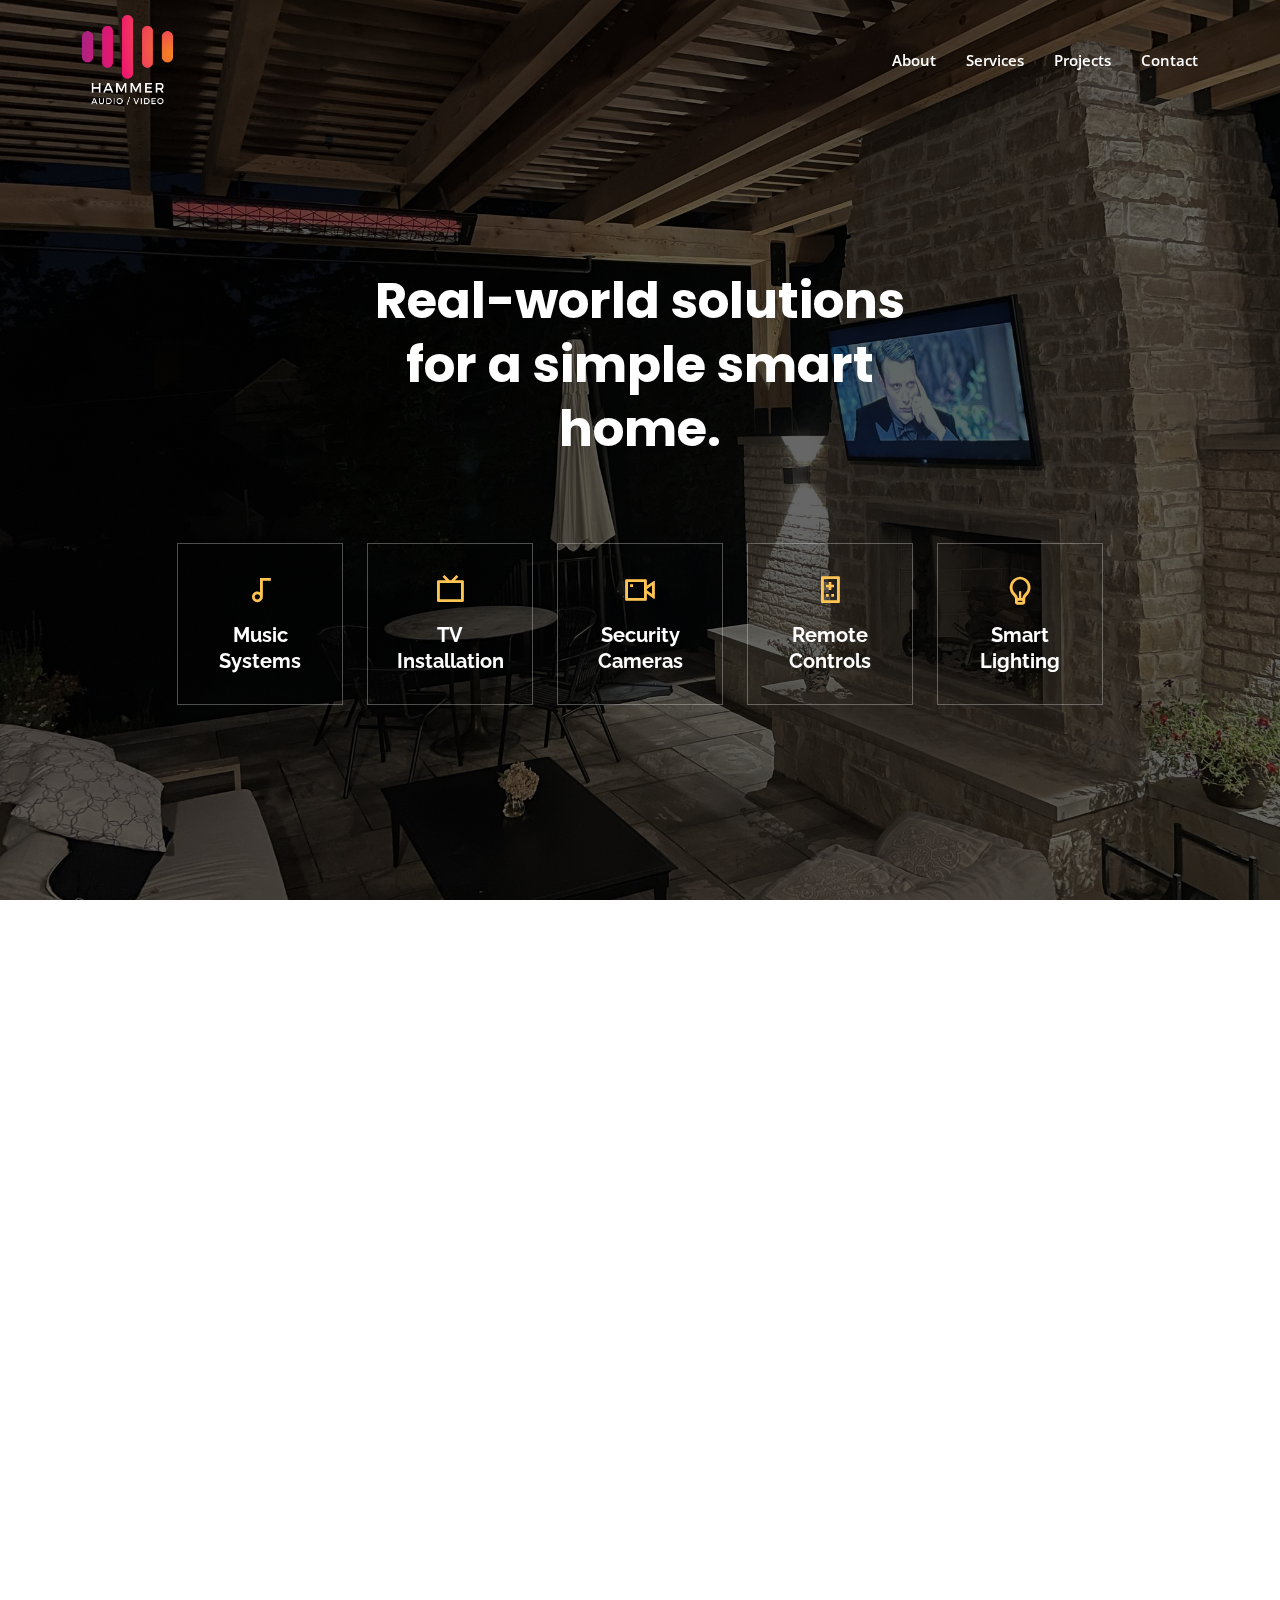
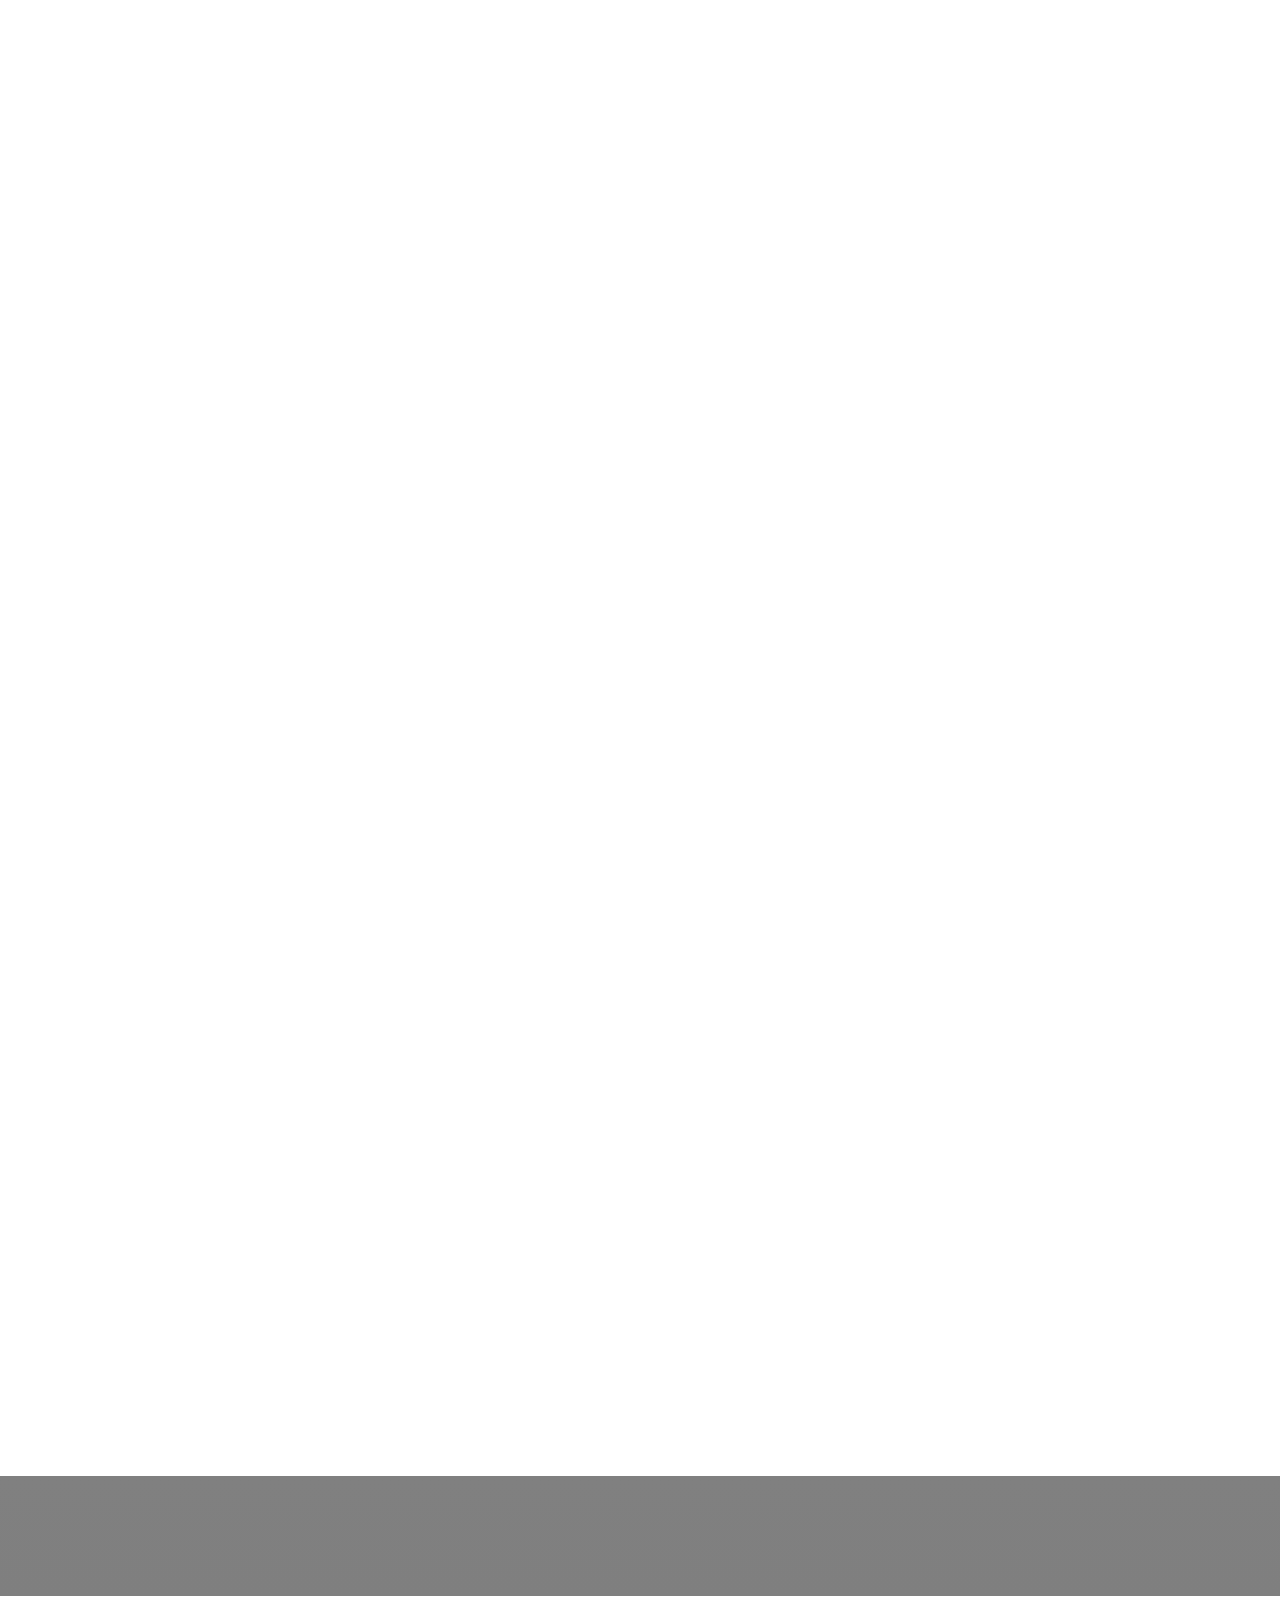
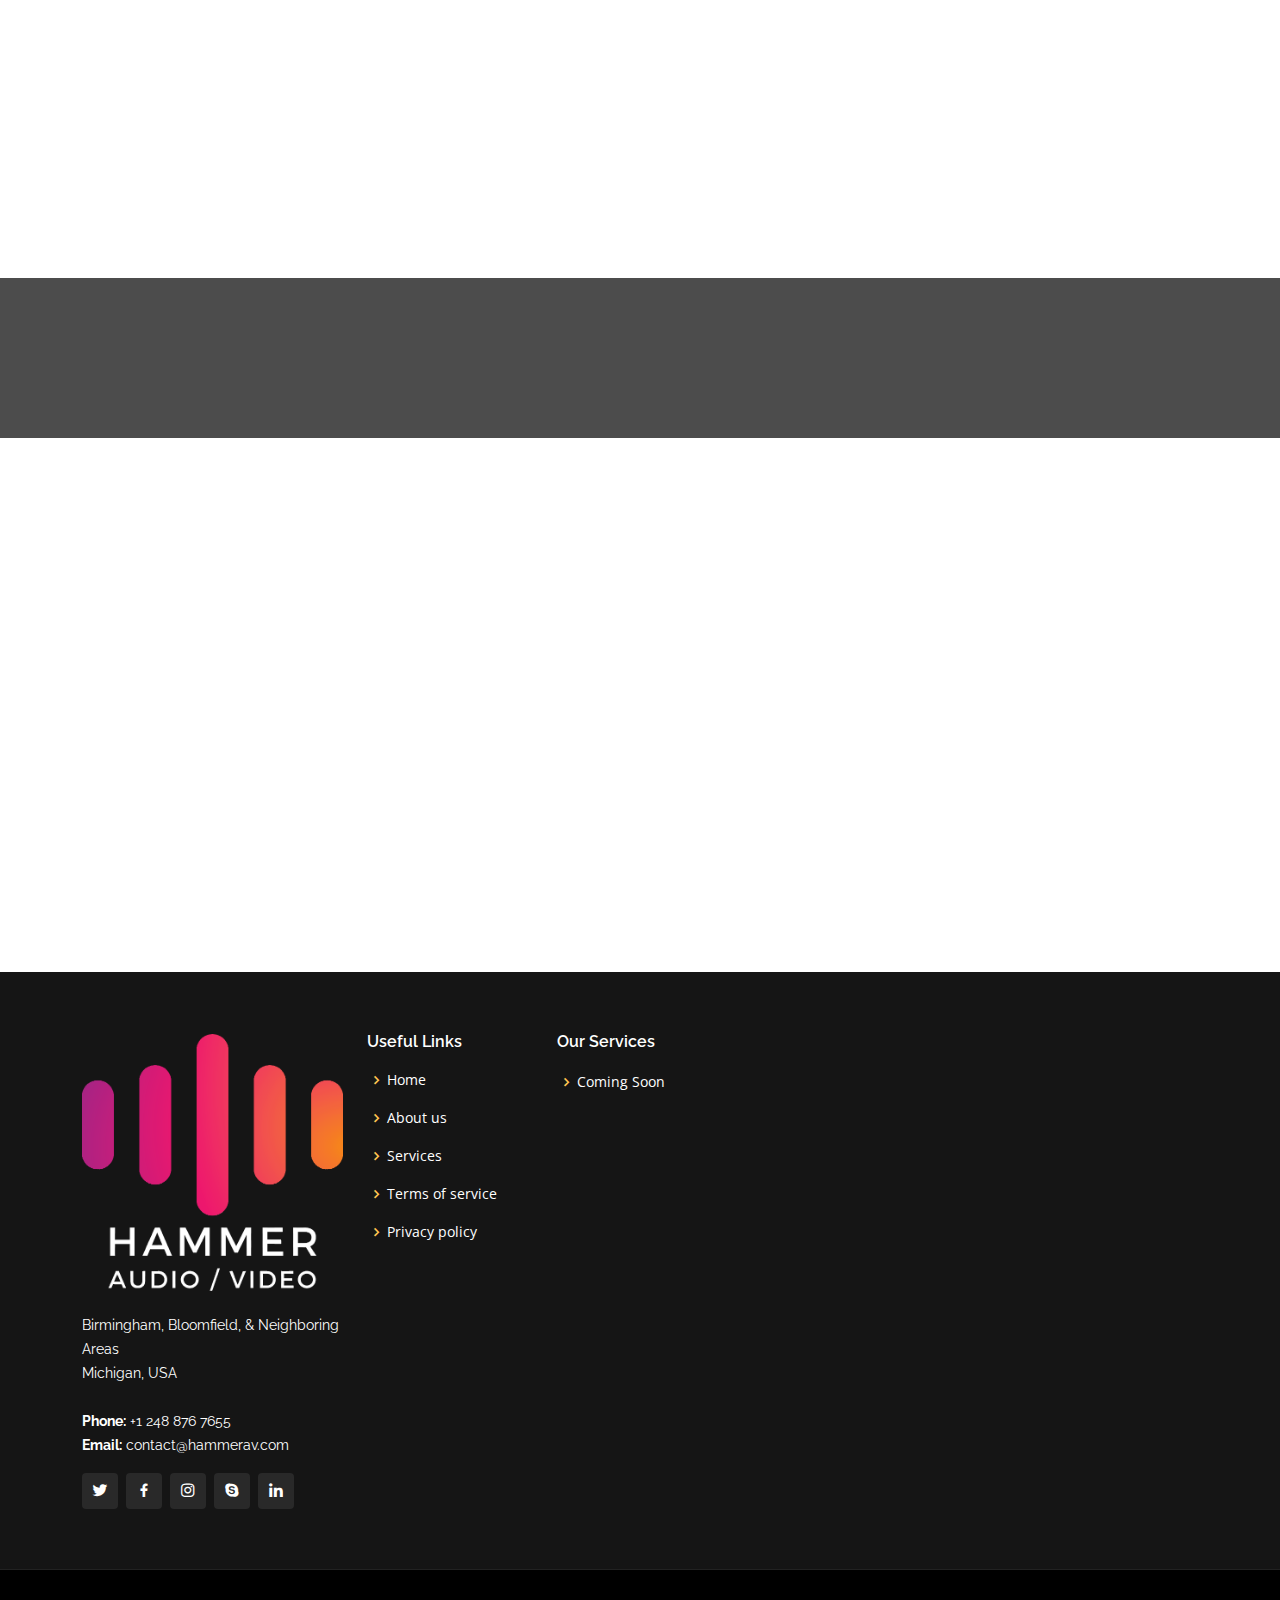
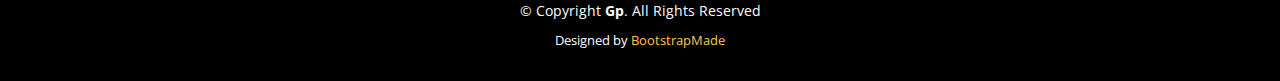
<file: index.html>
<!DOCTYPE html>
<html lang="en">

<head>
  <meta charset="utf-8">
  <meta content="width=device-width, initial-scale=1.0" name="viewport">

  <title>Hammer Audio/Video</title>
  <meta content="" name="description">
  <meta content="" name="keywords">

  <!-- Favicons -->
  <link href="assets/img/hammer-browser-logo.png" rel="icon">
  <link href="assets/img/apple-touch-icon.png" rel="apple-touch-icon">

  <!-- Google Fonts -->
  <link href="https://fonts.googleapis.com/css?family=Open+Sans:300,300i,400,400i,600,600i,700,700i|Raleway:300,300i,400,400i,500,500i,600,600i,700,700i|Poppins:300,300i,400,400i,500,500i,600,600i,700,700i" rel="stylesheet">

  <!-- Vendor CSS Files -->
  <link href="assets/vendor/aos/aos.css" rel="stylesheet">
  <link href="assets/vendor/bootstrap/css/bootstrap.min.css" rel="stylesheet">
  <link href="assets/vendor/bootstrap-icons/bootstrap-icons.css" rel="stylesheet">
  <link href="assets/vendor/boxicons/css/boxicons.min.css" rel="stylesheet">
  <link href="assets/vendor/glightbox/css/glightbox.min.css" rel="stylesheet">
  <link href="assets/vendor/remixicon/remixicon.css" rel="stylesheet">
  <link href="assets/vendor/swiper/swiper-bundle.min.css" rel="stylesheet">

  <!-- Template Main CSS File -->
  <link href="assets/css/style.css" rel="stylesheet">

  <!-- =======================================================
  * Template Name: Gp - v4.10.0
  * Template URL: https://bootstrapmade.com/gp-free-multipurpose-html-bootstrap-template/
  * Author: BootstrapMade.com
  * License: https://bootstrapmade.com/license/
  ======================================================== -->
</head>

<body>

  <!-- ======= Header ======= -->
  <header id="header" class="fixed-top ">
    <div class="container d-flex align-items-center justify-content-lg-between">
      <h1 class="logo me-auto me-lg-0"><a href="index.html"><img src="assets/img/logos/hammer-logo-white.png" class="img-fluid" alt=""></h1>
  
      <!-- Uncomment below if you prefer to use an image logo -->
      <!-- <a href="index.html" class="logo me-auto me-lg-0"><img src="assets/img/logo.png" alt="" class="img-fluid"></a>-->

      <nav id="navbar" class="navbar order-last order-lg-0">
        <ul>
          <li><a class="nav-link scrollto active" href="#hero"></a></li>
          <li><a class="nav-link scrollto" href="#about">About</a></li>
          <li><a class="nav-link scrollto" href="#services">Services</a></li>
          <li><a class="nav-link scrollto " href="#portfolio">Projects</a></li>
          <li><a class="nav-link scrollto" href="#contact">Contact</a></li>
        </ul>
        <i class="bi bi-list mobile-nav-toggle"></i>
      </nav><!-- .navbar -->

      

    </div>
  </header><!-- End Header -->

  <!-- ======= Hero Section ======= -->
  <section id="hero" class="d-flex align-items-center justify-content-center">
    <div class="container" data-aos="fade-up">

      <div class="row justify-content-center" data-aos="fade-up" data-aos-delay="150">
        <div class="col-xl-6 col-lg-8">
          <h1>Real-world solutions for a simple smart home.</h1>
          <h2></h2>
        </div>
      </div>

      <div class="row gy-4 mt-5 justify-content-center" data-aos="zoom-in" data-aos-delay="250">
        <div class="col-xl-2 col-md-4">
          <div class="icon-box">
            <i class="ri-music-line"></i>
            <h3><a href="">Music Systems</a></h3>
          </div>
        </div>
        <div class="col-xl-2 col-md-4">
          <div class="icon-box">
            <i class="ri-tv-line"></i>
            <h3><a href="">TV Installation</a></h3>
          </div>
        </div>
        <div class="col-xl-2 col-md-4">
          <div class="icon-box">
            <i class="ri-vidicon-line"></i>
            <h3><a href="">Security Cameras</a></h3>
          </div>
        </div>
        <div class="col-xl-2 col-md-4">
          <div class="icon-box">
            <i class="ri-remote-control-2-line"></i>
            <h3><a href="">Remote Controls</a></h3>
          </div>
        </div>
        <div class="col-xl-2 col-md-4">
          <div class="icon-box">
            <i class="ri-lightbulb-line"></i>
            <h3><a href="">Smart Lighting</a></h3>
          </div>
        </div>
      </div>

    </div>
  </section><!-- End Hero -->

  <main id="main">

    <!-- ======= About Section ======= -->
    <section id="about" class="about">
      <div class="container" data-aos="fade-up">

        <div class="row">
          <div class="col-lg-6 order-1 order-lg-2" data-aos="fade-left" data-aos-delay="100">
            <img src="assets/img/home-theater.JPG" class="img-fluid" alt="">
          </div>
          <div class="col-lg-6 pt-4 pt-lg-0 order-2 order-lg-1 content" data-aos="fade-right" data-aos-delay="100">
            <h3>Hammer Audio Video LLC started out as an extension of a profound interest in home theater
              and electronics by the owner.</h3>
            <p>
              His interest in home audio and electronics started out as a kid in
              the 80s. Since then, the passion for such has grown from a small, ‘word of mouth’ company
              serving Birmingham and Bloomfield to a full service company offering all things smart home,
              remotes and flat panel displays with an approach to simplicity, cost effectiveness and an
              emphasis on customer service.
            </p>
            <p>
              Together with his two high school buddies: one in home construction and the other as a long
              time home theater and distributed audio installer, we offer the skills, loyalty and passion to
              cover all jobs within the home.
            </p>
            <p>
              We offer only high quality gear and do not sell anything we would not have in our own homes.
              We hope you give Hammer a try.
            </p>
          </div>
        </div>

      </div>
    </section><!-- End About Section -->

    <!-- ======= Clients Section ======= -->
    <section id="clients" class="clients">
      <div class="container" data-aos="zoom-in">

        <div class="clients-slider swiper">
          <div class="swiper-wrapper align-items-center">
            <div class="swiper-slide"><img src="assets/img/companies/araknis.png" class="img-fluid" alt=""></div>
            <div class="swiper-slide"><img src="assets/img/companies/atlona.png" class="img-fluid" alt=""></div>
            <div class="swiper-slide"><img src="assets/img/companies/avpro.png" class="img-fluid" alt=""></div>
            <div class="swiper-slide"><img src="assets/img/companies/denon.png" class="img-fluid" alt=""></div>
            <div class="swiper-slide"><img src="assets/img/companies/kef.png" class="img-fluid" alt=""></div>
            <div class="swiper-slide"><img src="assets/img/companies/lg.png" class="img-fluid" alt=""></div>
            <div class="swiper-slide"><img src="assets/img/companies/luma.png" class="img-fluid" alt=""></div>
            <div class="swiper-slide"><img src="assets/img/companies/lutron.png" class="img-fluid" alt=""></div>
            <div class="swiper-slide"><img src="assets/img/companies/ovrc.png" class="img-fluid" alt=""></div>
            <div class="swiper-slide"><img src="assets/img/companies/ring.png" class="img-fluid" alt=""></div>
            <div class="swiper-slide"><img src="assets/img/companies/samsung.png" class="img-fluid" alt=""></div>
            <div class="swiper-slide"><img src="assets/img/companies/sonos.png" class="img-fluid" alt=""></div>
            <div class="swiper-slide"><img src="assets/img/companies/sony.png" class="img-fluid" alt=""></div>
            <div class="swiper-slide"><img src="assets/img/companies/sunbrite.png" class="img-fluid" alt=""></div>
            <div class="swiper-slide"><img src="assets/img/companies/ubiquiti.webp" class="img-fluid" alt=""></div>
            <div class="swiper-slide"><img src="assets/img/companies/yamaha.png" class="img-fluid" alt=""></div>
          </div>
          <div class="swiper-pagination"></div>
        </div>

      </div>
    </section><!-- End Clients Section -->

    <!-- ======= Services Section ======= -->
    <section id="services" class="services">
      <div class="container" data-aos="fade-up">

        <div class="section-title">
          <h2>Services</h2>
          <p>Check our Services</p>
        </div>

        <div class="row">
          <div class="col-lg-4 col-md-6 d-flex align-items-stretch" data-aos="zoom-in" data-aos-delay="100">
            <div class="icon-box">
              <div class="icon"><i class="bx bxl-dribbble"></i></div>
              <h4><a href="">Remotes</a></h4>
              <p>We will do simple, programmable remote controls for your TV, cable box and sound bar. We can do more sophisticated remotes to control a home theater system, lighting, music system or whatever is desired.</p>
            </div>
          </div>

          <div class="col-lg-4 col-md-6 d-flex align-items-stretch mt-4 mt-md-0" data-aos="zoom-in" data-aos-delay="200">
            <div class="icon-box">
              <div class="icon"><i class="bx bx-file"></i></div>
              <h4><a href="">Networking</a></h4>
              <p>Installation of 3rd party modems, access points and switches. We also design and install Wi-fi networks and Access Points for speed and full signal strength around the entire home. We even do outdoor access points for strong Wi-Fi outside. We recommend and install Araknis or Unifi.</p>
            </div>
          </div>

          <div class="col-lg-4 col-md-6 d-flex align-items-stretch mt-4 mt-lg-0" data-aos="zoom-in" data-aos-delay="300">
            <div class="icon-box">
              <div class="icon"><i class="bx bx-tachometer"></i></div>
              <h4><a href="">Security Cameras</a></h4>
              <p>We install wired or wireless security cameras. We will install an NVR for playback or cloud storage if desired. We use Hikvision and Dahua. Monitor your home through your TV or via the free mobile App from anywhere in the world.</p>
            </div>
          </div>

          <div class="col-lg-4 col-md-6 d-flex align-items-stretch mt-4" data-aos="zoom-in" data-aos-delay="100">
            <div class="icon-box">
              <div class="icon"><i class="bx bx-world"></i></div>
              <h4><a href="">TV Installation</a></h4>
              <p>We mount all TV types and sizes. Flat against the wall or on an articulating arm. Many of our TV mounts will support a soundbar as well. We are dealers for ALL major brands.
              </p>
              <p>We install <b>Sunbrite</b> brand outdoor TVs. Sunbrite TVs are designed to remain outside year round. No need to store in winter. You can actually watch outside in the middle of winter or on a hot sunny day with incredible clarity and full weatherproofing!</p>
            </div>
          </div>

          <div class="col-lg-4 col-md-6 d-flex align-items-stretch mt-4" data-aos="zoom-in" data-aos-delay="200">
            <div class="icon-box">
              <div class="icon"><i class="bx bx-slideshow"></i></div>
              <h4><a href="">Smart Lighting</a></h4>
              <p>Do you want a lighting system where all switches can be controlled and dimmed to your liking with a single button press? Imagine an "Entertain", "Bright" or "Watch TV" button… Or hitting a single bedside button and all lights in the home slowly fade off? Or do you want a motion detector to light up the room or (an entire floor) to a comfortable level when you walk into the room? No need to touch anything and the entire room (or floor) will light to your desired levels and change depending on the time of the day. If yes, we program and install gorgeous Lutron Radio Ra lighting systems to your new construction home or your current home. No wall surgery needed!</p>
            </div>
          </div>

          <div class="col-lg-4 col-md-6 d-flex align-items-stretch mt-4" data-aos="zoom-in" data-aos-delay="300">
            <div class="icon-box">
              <div class="icon"><i class="bx bx-arch"></i></div>
              <h4><a href="">Music Systems</a></h4>
              <p>Everything from multi-room to simple 2 channel audiophile quality gear and set up. Control and listen to music in any room of your home. Stream <b>Pandora, Apple Music, Spotify, Sirius XM,</b> etc. System design will meet your needs from basic to sophisticated. In most instances, your current in-ceiling or in-wall speakers can be used with the updated music controller. Don't have in ceiling speakers? We can install or place wireless speakers in any room in the home. Very cost effective, fun and convenient!</p>
            </div>
          </div>

        </div>

      </div>
    </section><!-- End Services Section -->

    <!-- ======= Cta Section ======= -->
    <section id="cta" class="cta">
      <div class="container" data-aos="zoom-in">


      </div>
    </section><!-- End Cta Section -->

    <!-- ======= Portfolio Section ======= -->
    <section id="portfolio" class="portfolio">
      <div class="container" data-aos="fade-up">

        <div class="section-title">
          <h2>Projects</h2>
          <p>Check our Projects</p>
          <p> </p>
          <p>(Coming soon!)</p>
        </div>
        <!-- <div class="row" data-aos="fade-up" data-aos-delay="100">
          <div class="col-lg-12 d-flex justify-content-center">
            <ul id="portfolio-flters">
              <li data-filter="*" class="filter-active">All</li>
              <li data-filter=".filter-app">App</li>
              <li data-filter=".filter-card">Card</li>
              <li data-filter=".filter-web">Web</li>
            </ul>
          </div>
        </div>

        <div class="row portfolio-container" data-aos="fade-up" data-aos-delay="200">

          <div class="col-lg-4 col-md-6 portfolio-item filter-app">
            <div class="portfolio-wrap">
              <img src="assets/img/portfolio/portfolio-1.jpg" class="img-fluid" alt="">
              <div class="portfolio-info">
                <h4>App 1</h4>
                <p>App</p>
                <div class="portfolio-links">
                  <a href="assets/img/portfolio/portfolio-1.jpg" data-gallery="portfolioGallery" class="portfolio-lightbox" title="App 1"><i class="bx bx-plus"></i></a>
                  <a href="portfolio-details.html" title="More Details"><i class="bx bx-link"></i></a>
                </div>
              </div>
            </div>
          </div>

          <div class="col-lg-4 col-md-6 portfolio-item filter-web">
            <div class="portfolio-wrap">
              <img src="assets/img/portfolio/portfolio-2.jpg" class="img-fluid" alt="">
              <div class="portfolio-info">
                <h4>Web 3</h4>
                <p>Web</p>
                <div class="portfolio-links">
                  <a href="assets/img/portfolio/portfolio-2.jpg" data-gallery="portfolioGallery" class="portfolio-lightbox" title="Web 3"><i class="bx bx-plus"></i></a>
                  <a href="portfolio-details.html" title="More Details"><i class="bx bx-link"></i></a>
                </div>
              </div>
            </div>
          </div>

          <div class="col-lg-4 col-md-6 portfolio-item filter-app">
            <div class="portfolio-wrap">
              <img src="assets/img/portfolio/portfolio-3.jpg" class="img-fluid" alt="">
              <div class="portfolio-info">
                <h4>App 2</h4>
                <p>App</p>
                <div class="portfolio-links">
                  <a href="assets/img/portfolio/portfolio-3.jpg" data-gallery="portfolioGallery" class="portfolio-lightbox" title="App 2"><i class="bx bx-plus"></i></a>
                  <a href="portfolio-details.html" title="More Details"><i class="bx bx-link"></i></a>
                </div>
              </div>
            </div>
          </div>

          <div class="col-lg-4 col-md-6 portfolio-item filter-card">
            <div class="portfolio-wrap">
              <img src="assets/img/portfolio/portfolio-4.jpg" class="img-fluid" alt="">
              <div class="portfolio-info">
                <h4>Card 2</h4>
                <p>Card</p>
                <div class="portfolio-links">
                  <a href="assets/img/portfolio/portfolio-4.jpg" data-gallery="portfolioGallery" class="portfolio-lightbox" title="Card 2"><i class="bx bx-plus"></i></a>
                  <a href="portfolio-details.html" title="More Details"><i class="bx bx-link"></i></a>
                </div>
              </div>
            </div>
          </div>

          <div class="col-lg-4 col-md-6 portfolio-item filter-web">
            <div class="portfolio-wrap">
              <img src="assets/img/portfolio/portfolio-5.jpg" class="img-fluid" alt="">
              <div class="portfolio-info">
                <h4>Web 2</h4>
                <p>Web</p>
                <div class="portfolio-links">
                  <a href="assets/img/portfolio/portfolio-5.jpg" data-gallery="portfolioGallery" class="portfolio-lightbox" title="Web 2"><i class="bx bx-plus"></i></a>
                  <a href="portfolio-details.html" title="More Details"><i class="bx bx-link"></i></a>
                </div>
              </div>
            </div>
          </div>

          <div class="col-lg-4 col-md-6 portfolio-item filter-app">
            <div class="portfolio-wrap">
              <img src="assets/img/portfolio/portfolio-6.jpg" class="img-fluid" alt="">
              <div class="portfolio-info">
                <h4>App 3</h4>
                <p>App</p>
                <div class="portfolio-links">
                  <a href="assets/img/portfolio/portfolio-6.jpg" data-gallery="portfolioGallery" class="portfolio-lightbox" title="App 3"><i class="bx bx-plus"></i></a>
                  <a href="portfolio-details.html" title="More Details"><i class="bx bx-link"></i></a>
                </div>
              </div>
            </div>
          </div>

          <div class="col-lg-4 col-md-6 portfolio-item filter-card">
            <div class="portfolio-wrap">
              <img src="assets/img/portfolio/portfolio-7.jpg" class="img-fluid" alt="">
              <div class="portfolio-info">
                <h4>Card 1</h4>
                <p>Card</p>
                <div class="portfolio-links">
                  <a href="assets/img/portfolio/portfolio-7.jpg" data-gallery="portfolioGallery" class="portfolio-lightbox" title="Card 1"><i class="bx bx-plus"></i></a>
                  <a href="portfolio-details.html" title="More Details"><i class="bx bx-link"></i></a>
                </div>
              </div>
            </div>
          </div>

          <div class="col-lg-4 col-md-6 portfolio-item filter-card">
            <div class="portfolio-wrap">
              <img src="assets/img/portfolio/portfolio-8.jpg" class="img-fluid" alt="">
              <div class="portfolio-info">
                <h4>Card 3</h4>
                <p>Card</p>
                <div class="portfolio-links">
                  <a href="assets/img/portfolio/portfolio-8.jpg" data-gallery="portfolioGallery" class="portfolio-lightbox" title="Card 3"><i class="bx bx-plus"></i></a>
                  <a href="portfolio-details.html" title="More Details"><i class="bx bx-link"></i></a>
                </div>
              </div>
            </div>
          </div>

          <div class="col-lg-4 col-md-6 portfolio-item filter-web">
            <div class="portfolio-wrap">
              <img src="assets/img/portfolio/portfolio-9.jpg" class="img-fluid" alt="">
              <div class="portfolio-info">
                <h4>Web 3</h4>
                <p>Web</p>
                <div class="portfolio-links">
                  <a href="assets/img/portfolio/portfolio-9.jpg" data-gallery="portfolioGallery" class="portfolio-lightbox" title="Web 3"><i class="bx bx-plus"></i></a>
                  <a href="portfolio-details.html" title="More Details"><i class="bx bx-link"></i></a>
                </div>
              </div>
            </div>
          </div>

        </div> -->

      </div>
    </section><!-- End Portfolio Section -->

    <!-- ======= Counts Section ======= -->
    <!-- <section id="counts" class="counts">
      <div class="container" data-aos="fade-up">

        <div class="row no-gutters">
          <div class="image col-xl-5 d-flex align-items-stretch justify-content-center justify-content-lg-start" data-aos="fade-right" data-aos-delay="100"></div>
          <div class="col-xl-7 ps-0 ps-lg-5 pe-lg-1 d-flex align-items-stretch" data-aos="fade-left" data-aos-delay="100">
            <div class="content d-flex flex-column justify-content-center">
              <h3>Voluptatem dignissimos provident quasi</h3>
              <p>
                Lorem ipsum dolor sit amet, consectetur adipiscing elit, sed do eiusmod tempor incididunt ut labore et dolore magna aliqua. Duis aute irure dolor in reprehenderit
              </p>
              <div class="row">
                <div class="col-md-6 d-md-flex align-items-md-stretch">
                  <div class="count-box">
                    <i class="bi bi-emoji-smile"></i>
                    <span data-purecounter-start="0" data-purecounter-end="65" data-purecounter-duration="2" class="purecounter"></span>
                    <p><strong>Happy Clients</strong> consequuntur voluptas nostrum aliquid ipsam architecto ut.</p>
                  </div>
                </div>

                <div class="col-md-6 d-md-flex align-items-md-stretch">
                  <div class="count-box">
                    <i class="bi bi-journal-richtext"></i>
                    <span data-purecounter-start="0" data-purecounter-end="85" data-purecounter-duration="2" class="purecounter"></span>
                    <p><strong>Projects</strong> adipisci atque cum quia aspernatur totam laudantium et quia dere tan</p>
                  </div>
                </div>

                <div class="col-md-6 d-md-flex align-items-md-stretch">
                  <div class="count-box">
                    <i class="bi bi-clock"></i>
                    <span data-purecounter-start="0" data-purecounter-end="35" data-purecounter-duration="4" class="purecounter"></span>
                    <p><strong>Years of experience</strong> aut commodi quaerat modi aliquam nam ducimus aut voluptate non vel</p>
                  </div>
                </div>

                <div class="col-md-6 d-md-flex align-items-md-stretch">
                  <div class="count-box">
                    <i class="bi bi-award"></i>
                    <span data-purecounter-start="0" data-purecounter-end="20" data-purecounter-duration="4" class="purecounter"></span>
                    <p><strong>Awards</strong> rerum asperiores dolor alias quo reprehenderit eum et nemo pad der</p>
                  </div>
                </div>
              </div>
            </div>
          </div>
        </div>

      </div>
    </section> --><!-- End Counts Section -->

    <!-- ======= Testimonials Section ======= -->
    <section id="testimonials" class="testimonials">
      <div class="container" data-aos="zoom-in">

<!--         <div class="testimonials-slider swiper" data-aos="fade-up" data-aos-delay="100">
          <div class="swiper-wrapper">

            <div class="swiper-slide">
              <div class="testimonial-item">
                <img src="assets/img/testimonials/testimonials-1.jpg" class="testimonial-img" alt="">
                <h3>Saul Goodman</h3>
                <h4>Ceo &amp; Founder</h4>
                <p>
                  <i class="bx bxs-quote-alt-left quote-icon-left"></i>
                  Proin iaculis purus consequat sem cure digni ssim donec porttitora entum suscipit rhoncus. Accusantium quam, ultricies eget id, aliquam eget nibh et. Maecen aliquam, risus at semper.
                  <i class="bx bxs-quote-alt-right quote-icon-right"></i>
                </p>
              </div>
            </div>

            <div class="swiper-slide">
              <div class="testimonial-item">
                <img src="assets/img/testimonials/testimonials-2.jpg" class="testimonial-img" alt="">
                <h3>Sara Wilsson</h3>
                <h4>Designer</h4>
                <p>
                  <i class="bx bxs-quote-alt-left quote-icon-left"></i>
                  Export tempor illum tamen malis malis eram quae irure esse labore quem cillum quid cillum eram malis quorum velit fore eram velit sunt aliqua noster fugiat irure amet legam anim culpa.
                  <i class="bx bxs-quote-alt-right quote-icon-right"></i>
                </p>
              </div>
            </div>

            <div class="swiper-slide">
              <div class="testimonial-item">
                <img src="assets/img/testimonials/testimonials-3.jpg" class="testimonial-img" alt="">
                <h3>Jena Karlis</h3>
                <h4>Store Owner</h4>
                <p>
                  <i class="bx bxs-quote-alt-left quote-icon-left"></i>
                  Enim nisi quem export duis labore cillum quae magna enim sint quorum nulla quem veniam duis minim tempor labore quem eram duis noster aute amet eram fore quis sint minim.
                  <i class="bx bxs-quote-alt-right quote-icon-right"></i>
                </p>
              </div>
            </div>

            <div class="swiper-slide">
              <div class="testimonial-item">
                <img src="assets/img/testimonials/testimonials-4.jpg" class="testimonial-img" alt="">
                <h3>Matt Brandon</h3>
                <h4>Freelancer</h4>
                <p>
                  <i class="bx bxs-quote-alt-left quote-icon-left"></i>
                  Fugiat enim eram quae cillum dolore dolor amet nulla culpa multos export minim fugiat minim velit minim dolor enim duis veniam ipsum anim magna sunt elit fore quem dolore labore illum veniam.
                  <i class="bx bxs-quote-alt-right quote-icon-right"></i>
                </p>
              </div>
            </div>

            <div class="swiper-slide">
              <div class="testimonial-item">
                <img src="assets/img/testimonials/testimonials-5.jpg" class="testimonial-img" alt="">
                <h3>John Larson</h3>
                <h4>Entrepreneur</h4>
                <p>
                  <i class="bx bxs-quote-alt-left quote-icon-left"></i>
                  Quis quorum aliqua sint quem legam fore sunt eram irure aliqua veniam tempor noster veniam enim culpa labore duis sunt culpa nulla illum cillum fugiat legam esse veniam culpa fore nisi cillum quid.
                  <i class="bx bxs-quote-alt-right quote-icon-right"></i>
                </p>
              </div>
            </div>
          </div>
          <div class="swiper-pagination"></div>
        </div> -->

      </div>
    </section><!-- End Testimonials Section -->

    <!-- ======= Team Section ======= -->
    <!-- <section id="team" class="team">
      <div class="container" data-aos="fade-up">

        <div class="section-title">
          <h2>Team</h2>
          <p>Check our Team</p>
        </div>

        <div class="row">

          <div class="col-lg-3 col-md-6 d-flex align-items-stretch">
            <div class="member" data-aos="fade-up" data-aos-delay="100">
              <div class="member-img">
                <img src="assets/img/team/team-1.jpg" class="img-fluid" alt="">
                <div class="social">
                  <a href=""><i class="bi bi-twitter"></i></a>
                  <a href=""><i class="bi bi-facebook"></i></a>
                  <a href=""><i class="bi bi-instagram"></i></a>
                  <a href=""><i class="bi bi-linkedin"></i></a>
                </div>
              </div>
              <div class="member-info">
                <h4>Walter White</h4>
                <span>Chief Executive Officer</span>
              </div>
            </div>
          </div>

          <div class="col-lg-3 col-md-6 d-flex align-items-stretch">
            <div class="member" data-aos="fade-up" data-aos-delay="200">
              <div class="member-img">
                <img src="assets/img/team/team-2.jpg" class="img-fluid" alt="">
                <div class="social">
                  <a href=""><i class="bi bi-twitter"></i></a>
                  <a href=""><i class="bi bi-facebook"></i></a>
                  <a href=""><i class="bi bi-instagram"></i></a>
                  <a href=""><i class="bi bi-linkedin"></i></a>
                </div>
              </div>
              <div class="member-info">
                <h4>Sarah Jhonson</h4>
                <span>Product Manager</span>
              </div>
            </div>
          </div>

          <div class="col-lg-3 col-md-6 d-flex align-items-stretch">
            <div class="member" data-aos="fade-up" data-aos-delay="300">
              <div class="member-img">
                <img src="assets/img/team/team-3.jpg" class="img-fluid" alt="">
                <div class="social">
                  <a href=""><i class="bi bi-twitter"></i></a>
                  <a href=""><i class="bi bi-facebook"></i></a>
                  <a href=""><i class="bi bi-instagram"></i></a>
                  <a href=""><i class="bi bi-linkedin"></i></a>
                </div>
              </div>
              <div class="member-info">
                <h4>William Anderson</h4>
                <span>CTO</span>
              </div>
            </div>
          </div>

          <div class="col-lg-3 col-md-6 d-flex align-items-stretch">
            <div class="member" data-aos="fade-up" data-aos-delay="400">
              <div class="member-img">
                <img src="assets/img/team/team-4.jpg" class="img-fluid" alt="">
                <div class="social">
                  <a href=""><i class="bi bi-twitter"></i></a>
                  <a href=""><i class="bi bi-facebook"></i></a>
                  <a href=""><i class="bi bi-instagram"></i></a>
                  <a href=""><i class="bi bi-linkedin"></i></a>
                </div>
              </div>
              <div class="member-info">
                <h4>Amanda Jepson</h4>
                <span>Accountant</span>
              </div>
            </div>
          </div>

        </div>

      </div>
    </section><End Team Section -->

    <!-- ======= Contact Section ======= -->
    <section id="contact" class="contact">
      <div class="container" data-aos="fade-up">

        <div class="section-title">
          <h2>Contact</h2>
          <p>Contact Us</p>
        </div>

        <div class="row mt-5">

          <div class="col-lg-4">
            <div class="info">
              <div class="address">
                <i class="bi bi-geo-alt"></i>
                <h4>Location:</h4>
                <p>Birmingham, MI and Bloomfield, MI + Surrounding Areas</p>
              </div>

              <div class="email">
                <i class="bi bi-envelope"></i>
                <h4>Email:</h4>
                <p>contact@hammerav.com</p>
              </div>

              <div class="phone">
                <i class="bi bi-phone"></i>
                <h4>Call:</h4>
                <p>+1 248 876 7655</p>
              </div>

            </div>

          </div>
        </div>

      </div>
    </section><!-- End Contact Section -->

  </main><!-- End #main -->

  <!-- ======= Footer ======= -->
  <footer id="footer">
    <div class="footer-top">
      <div class="container">
        <div class="row">

          <div class="col-lg-3 col-md-6">
            <div class="footer-info">
              <h3><img src="assets/img/logos/hammer-logo-white.png" class="img-fluid" alt=""></h3>
              <p>
                Birmingham, Bloomfield, & Neighboring Areas<br>
                Michigan, USA<br><br>
                <strong>Phone:</strong> +1 248 876 7655<br>
                <strong>Email:</strong> contact@hammerav.com<br>
              </p>
              <div class="social-links mt-3">
                <a href="#" class="twitter"><i class="bx bxl-twitter"></i></a>
                <a href="#" class="facebook"><i class="bx bxl-facebook"></i></a>
                <a href="#" class="instagram"><i class="bx bxl-instagram"></i></a>
                <a href="#" class="google-plus"><i class="bx bxl-skype"></i></a>
                <a href="#" class="linkedin"><i class="bx bxl-linkedin"></i></a>
              </div>
            </div>
          </div>

          <div class="col-lg-2 col-md-6 footer-links">
            <h4>Useful Links</h4>
            <ul>
              <li><i class="bx bx-chevron-right"></i> <a href="#">Home</a></li>
              <li><i class="bx bx-chevron-right"></i> <a href="#">About us</a></li>
              <li><i class="bx bx-chevron-right"></i> <a href="#">Services</a></li>
              <li><i class="bx bx-chevron-right"></i> <a href="#">Terms of service</a></li>
              <li><i class="bx bx-chevron-right"></i> <a href="#">Privacy policy</a></li>
            </ul>
          </div>

          <div class="col-lg-3 col-md-6 footer-links">
            <h4>Our Services</h4>
            <ul>
              <li><i class="bx bx-chevron-right"></i>Coming Soon<a href="#"></a></li>
            </ul>
          </div>

        </div>
      </div>
    </div>

    <div class="container">
      <div class="copyright">
        &copy; Copyright <strong><span>Gp</span></strong>. All Rights Reserved
      </div>
      <div class="credits">
        <!-- All the links in the footer should remain intact. -->
        <!-- You can delete the links only if you purchased the pro version. -->
        <!-- Licensing information: https://bootstrapmade.com/license/ -->
        <!-- Purchase the pro version with working PHP/AJAX contact form: https://bootstrapmade.com/gp-free-multipurpose-html-bootstrap-template/ -->
        Designed by <a href="https://bootstrapmade.com/">BootstrapMade</a>
      </div>
    </div>
  </footer><!-- End Footer -->

  <div id="preloader"></div>
  <a href="#" class="back-to-top d-flex align-items-center justify-content-center"><i class="bi bi-arrow-up-short"></i></a>

  <!-- Vendor JS Files -->
  <script src="assets/vendor/purecounter/purecounter_vanilla.js"></script>
  <script src="assets/vendor/aos/aos.js"></script>
  <script src="assets/vendor/bootstrap/js/bootstrap.bundle.min.js"></script>
  <script src="assets/vendor/glightbox/js/glightbox.min.js"></script>
  <script src="assets/vendor/isotope-layout/isotope.pkgd.min.js"></script>
  <script src="assets/vendor/swiper/swiper-bundle.min.js"></script>
  <script src="assets/vendor/php-email-form/validate.js"></script>

  <!-- Template Main JS File -->
  <script src="assets/js/main.js"></script>

</body>

</html>
</file>
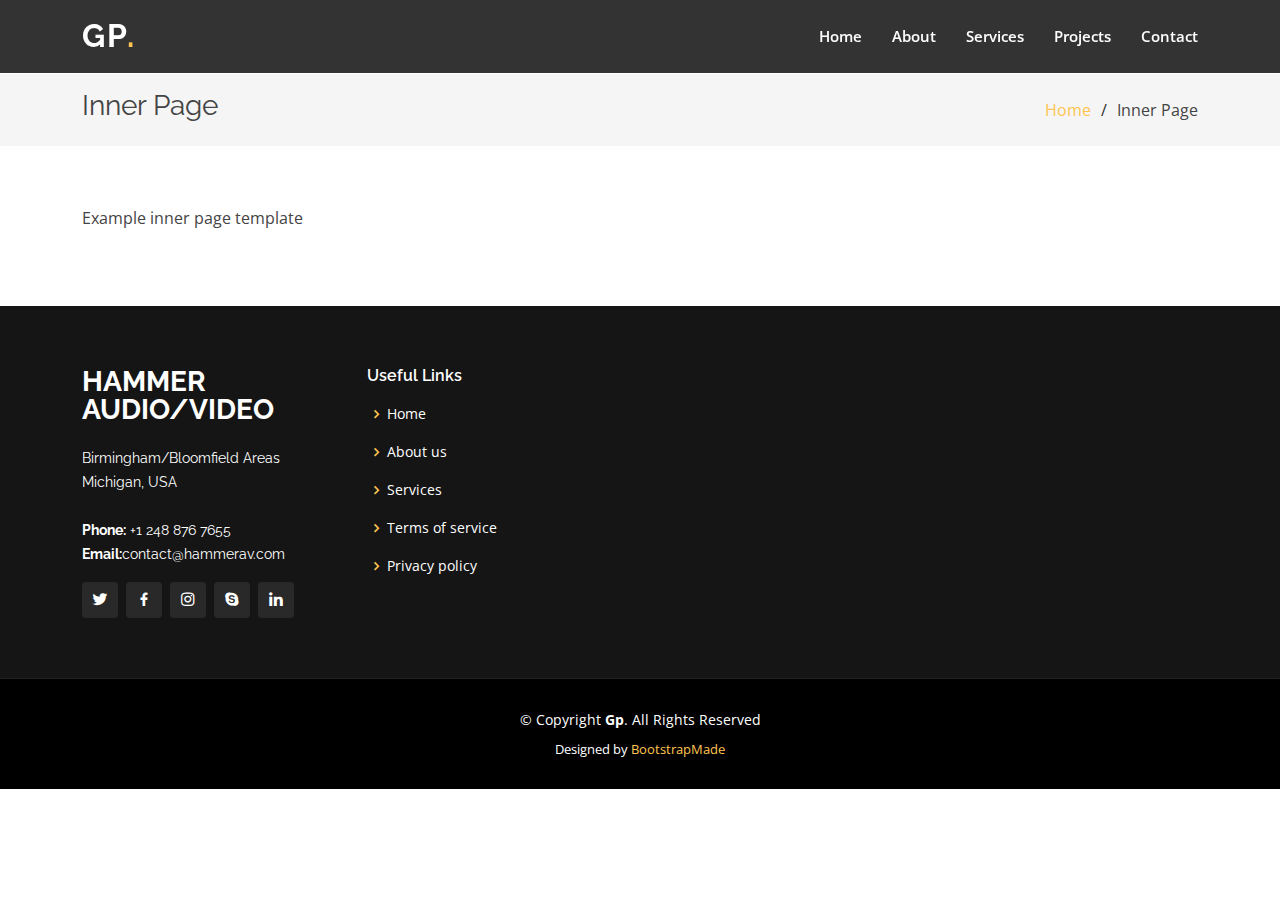
<file: inner-page.html>
<!DOCTYPE html>
<html lang="en">

<head>
  <meta charset="utf-8">
  <meta content="width=device-width, initial-scale=1.0" name="viewport">

  <title>Inner Page - Gp Bootstrap Template</title>
  <meta content="" name="description">
  <meta content="" name="keywords">

  <!-- Favicons -->
  <link href="assets/img/favicon.png" rel="icon">
  <link href="assets/img/apple-touch-icon.png" rel="apple-touch-icon">

  <!-- Google Fonts -->
  <link href="https://fonts.googleapis.com/css?family=Open+Sans:300,300i,400,400i,600,600i,700,700i|Raleway:300,300i,400,400i,500,500i,600,600i,700,700i|Poppins:300,300i,400,400i,500,500i,600,600i,700,700i" rel="stylesheet">

  <!-- Vendor CSS Files -->
  <link href="assets/vendor/aos/aos.css" rel="stylesheet">
  <link href="assets/vendor/bootstrap/css/bootstrap.min.css" rel="stylesheet">
  <link href="assets/vendor/bootstrap-icons/bootstrap-icons.css" rel="stylesheet">
  <link href="assets/vendor/boxicons/css/boxicons.min.css" rel="stylesheet">
  <link href="assets/vendor/glightbox/css/glightbox.min.css" rel="stylesheet">
  <link href="assets/vendor/remixicon/remixicon.css" rel="stylesheet">
  <link href="assets/vendor/swiper/swiper-bundle.min.css" rel="stylesheet">

  <!-- Template Main CSS File -->
  <link href="assets/css/style.css" rel="stylesheet">

  <!-- =======================================================
  * Template Name: Gp - v4.10.0
  * Template URL: https://bootstrapmade.com/gp-free-multipurpose-html-bootstrap-template/
  * Author: BootstrapMade.com
  * License: https://bootstrapmade.com/license/
  ======================================================== -->
</head>

<body>

  <!-- ======= Header ======= -->
  <header id="header" class="fixed-top header-inner-pages">
    <div class="container d-flex align-items-center justify-content-lg-between">

      <h1 class="logo me-auto me-lg-0"><a href="index.html">Gp<span>.</span></a></h1>
      <!-- Uncomment below if you prefer to use an image logo -->
      <!-- <a href="index.html" class="logo me-auto me-lg-0"><img src="assets/img/logo.png" alt="" class="img-fluid"></a>-->

      <nav id="navbar" class="navbar order-last order-lg-0">
        <ul>
          <li><a class="nav-link scrollto " href="#hero">Home</a></li>
          <li><a class="nav-link scrollto" href="#about">About</a></li>
          <li><a class="nav-link scrollto" href="#services">Services</a></li>
          <li><a class="nav-link scrollto " href="#portfolio">Projects</a></li>
          <li><a class="nav-link scrollto" href="#contact">Contact</a></li>
        </ul>
        <i class="bi bi-list mobile-nav-toggle"></i>
      </nav><!-- .navbar -->



    </div>
  </header><!-- End Header -->

  <main id="main">

    <!-- ======= Breadcrumbs ======= -->
    <section class="breadcrumbs">
      <div class="container">

        <div class="d-flex justify-content-between align-items-center">
          <h2>Inner Page</h2>
          <ol>
            <li><a href="index.html">Home</a></li>
            <li>Inner Page</li>
          </ol>
        </div>

      </div>
    </section><!-- End Breadcrumbs -->

    <section class="inner-page">
      <div class="container">
        <p>
          Example inner page template
        </p>
      </div>
    </section>

  </main><!-- End #main -->

  <!-- ======= Footer ======= -->
  <footer id="footer">
    <div class="footer-top">
      <div class="container">
        <div class="row">

          <div class="col-lg-3 col-md-6">
            <div class="footer-info">
              <h3>Hammer Audio/Video</h3>
              <p>
                Birmingham/Bloomfield Areas<br>
                Michigan, USA<br><br>
                <strong>Phone:</strong> +1 248 876 7655<br>
                <strong>Email:</strong>contact@hammerav.com<br>
              </p>
              <div class="social-links mt-3">
                <a href="#" class="twitter"><i class="bx bxl-twitter"></i></a>
                <a href="#" class="facebook"><i class="bx bxl-facebook"></i></a>
                <a href="#" class="instagram"><i class="bx bxl-instagram"></i></a>
                <a href="#" class="google-plus"><i class="bx bxl-skype"></i></a>
                <a href="#" class="linkedin"><i class="bx bxl-linkedin"></i></a>
              </div>
            </div>
          </div>

          <div class="col-lg-2 col-md-6 footer-links">
            <h4>Useful Links</h4>
            <ul>
              <li><i class="bx bx-chevron-right"></i> <a href="#">Home</a></li>
              <li><i class="bx bx-chevron-right"></i> <a href="#">About us</a></li>
              <li><i class="bx bx-chevron-right"></i> <a href="#">Services</a></li>
              <li><i class="bx bx-chevron-right"></i> <a href="#">Terms of service</a></li>
              <li><i class="bx bx-chevron-right"></i> <a href="#">Privacy policy</a></li>
            </ul>
          </div>

          <div class="col-lg-3 col-md-6 footer-links">

          </div>

          <div class="col-lg-4 col-md-6 footer-newsletter">

          </div>

        </div>
      </div>
    </div>

    <div class="container">
      <div class="copyright">
        &copy; Copyright <strong><span>Gp</span></strong>. All Rights Reserved
      </div>
      <div class="credits">
        <!-- All the links in the footer should remain intact. -->
        <!-- You can delete the links only if you purchased the pro version. -->
        <!-- Licensing information: https://bootstrapmade.com/license/ -->
        <!-- Purchase the pro version with working PHP/AJAX contact form: https://bootstrapmade.com/gp-free-multipurpose-html-bootstrap-template/ -->
        Designed by <a href="https://bootstrapmade.com/">BootstrapMade</a>
      </div>
    </div>
  </footer><!-- End Footer -->

  <div id="preloader"></div>
  <a href="#" class="back-to-top d-flex align-items-center justify-content-center"><i class="bi bi-arrow-up-short"></i></a>

  <!-- Vendor JS Files -->
  <script src="assets/vendor/purecounter/purecounter_vanilla.js"></script>
  <script src="assets/vendor/aos/aos.js"></script>
  <script src="assets/vendor/bootstrap/js/bootstrap.bundle.min.js"></script>
  <script src="assets/vendor/glightbox/js/glightbox.min.js"></script>
  <script src="assets/vendor/isotope-layout/isotope.pkgd.min.js"></script>
  <script src="assets/vendor/swiper/swiper-bundle.min.js"></script>
  <script src="assets/vendor/php-email-form/validate.js"></script>

  <!-- Template Main JS File -->
  <script src="assets/js/main.js"></script>

</body>

</html>
</file>
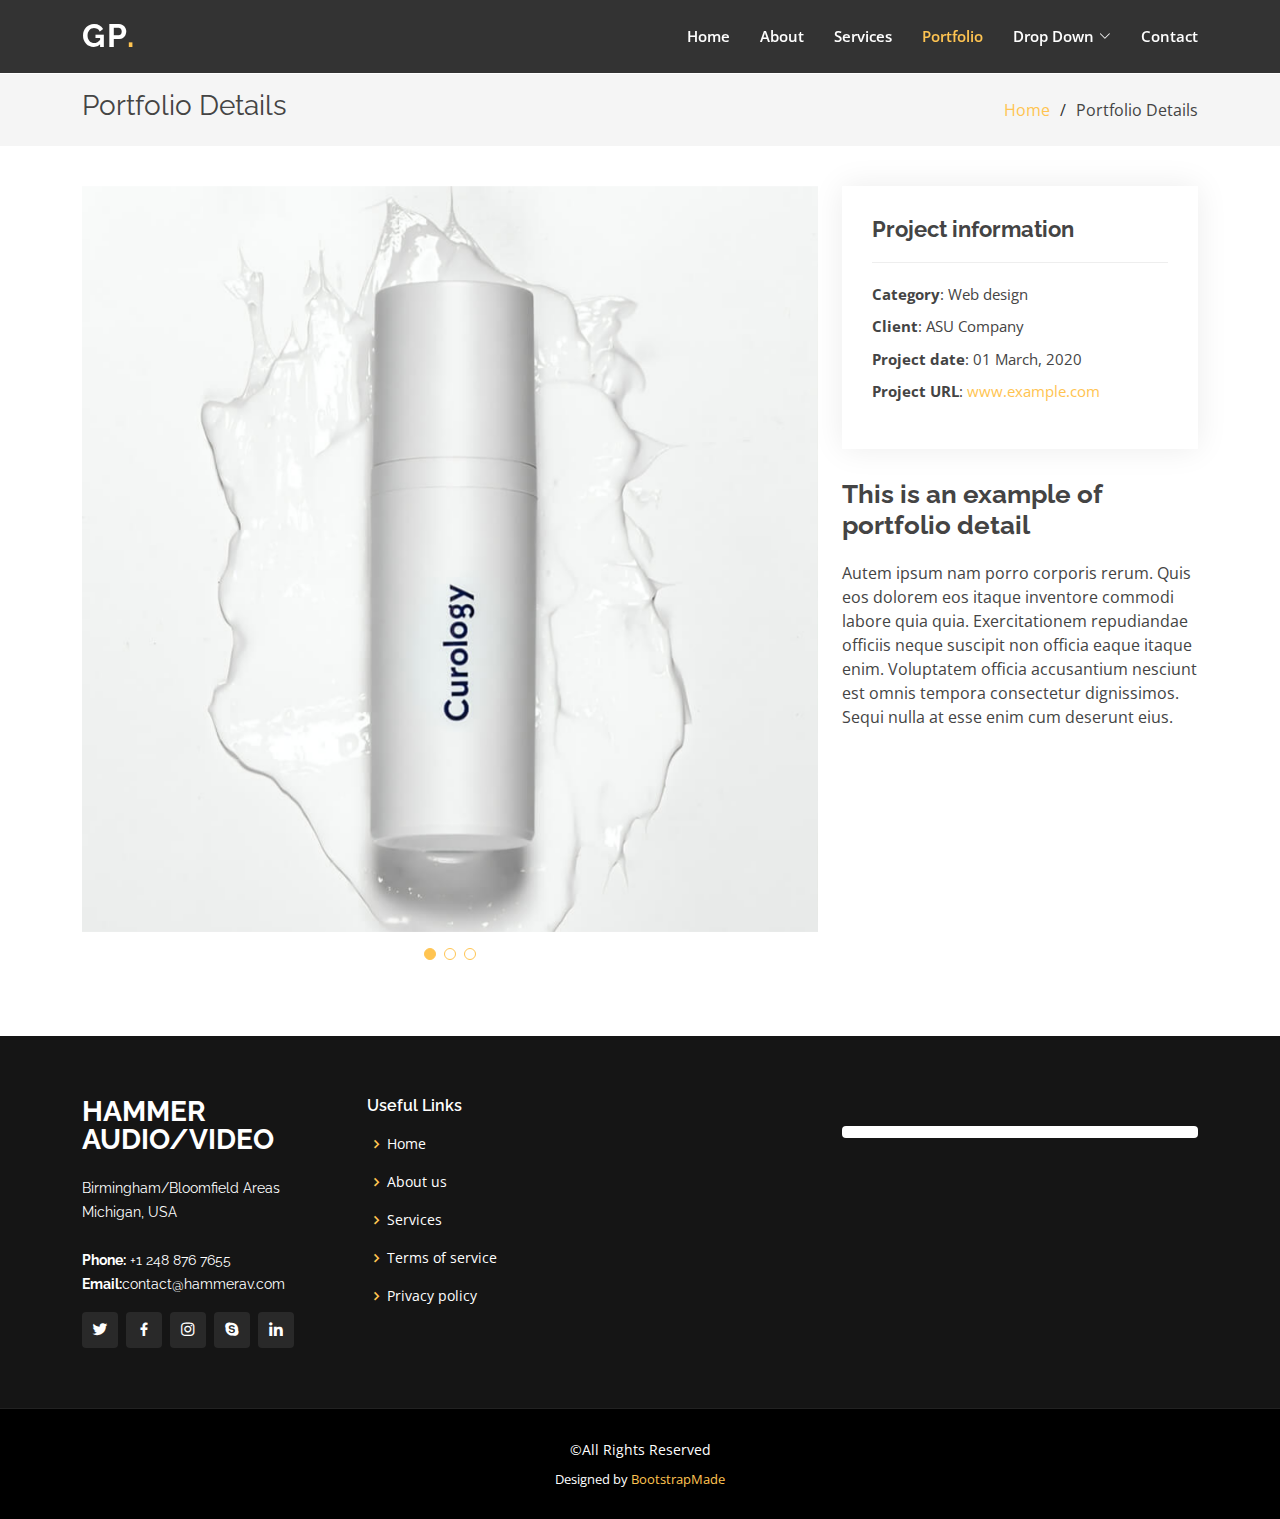
<file: portfolio-details.html>
<!DOCTYPE html>
<html lang="en">

<head>
  <meta charset="utf-8">
  <meta content="width=device-width, initial-scale=1.0" name="viewport">

  <title>Portfolio Details - Gp Bootstrap Template</title>
  <meta content="" name="description">
  <meta content="" name="keywords">

  <!-- Favicons -->
  <link href="assets/img/favicon.png" rel="icon">
  <link href="assets/img/apple-touch-icon.png" rel="apple-touch-icon">

  <!-- Google Fonts -->
  <link href="https://fonts.googleapis.com/css?family=Open+Sans:300,300i,400,400i,600,600i,700,700i|Raleway:300,300i,400,400i,500,500i,600,600i,700,700i|Poppins:300,300i,400,400i,500,500i,600,600i,700,700i" rel="stylesheet">

  <!-- Vendor CSS Files -->
  <link href="assets/vendor/aos/aos.css" rel="stylesheet">
  <link href="assets/vendor/bootstrap/css/bootstrap.min.css" rel="stylesheet">
  <link href="assets/vendor/bootstrap-icons/bootstrap-icons.css" rel="stylesheet">
  <link href="assets/vendor/boxicons/css/boxicons.min.css" rel="stylesheet">
  <link href="assets/vendor/glightbox/css/glightbox.min.css" rel="stylesheet">
  <link href="assets/vendor/remixicon/remixicon.css" rel="stylesheet">
  <link href="assets/vendor/swiper/swiper-bundle.min.css" rel="stylesheet">

  <!-- Template Main CSS File -->
  <link href="assets/css/style.css" rel="stylesheet">

  <!-- =======================================================
  * Template Name: Gp - v4.10.0
  * Template URL: https://bootstrapmade.com/gp-free-multipurpose-html-bootstrap-template/
  * Author: BootstrapMade.com
  * License: https://bootstrapmade.com/license/
  ======================================================== -->
</head>

<body>

  <!-- ======= Header ======= -->
  <header id="header" class="fixed-top header-inner-pages">
    <div class="container d-flex align-items-center justify-content-lg-between">

      <h1 class="logo me-auto me-lg-0"><a href="index.html">Gp<span>.</span></a></h1>
      <!-- Uncomment below if you prefer to use an image logo -->
      <!-- <a href="index.html" class="logo me-auto me-lg-0"><img src="assets/img/logo.png" alt="" class="img-fluid"></a>-->

      <nav id="navbar" class="navbar order-last order-lg-0">
        <ul>
          <li><a class="nav-link scrollto " href="#hero">Home</a></li>
          <li><a class="nav-link scrollto" href="#about">About</a></li>
          <li><a class="nav-link scrollto" href="#services">Services</a></li>
          <li><a class="nav-link scrollto active" href="#portfolio">Portfolio</a></li>
          <li class="dropdown"><a href="#"><span>Drop Down</span> <i class="bi bi-chevron-down"></i></a>
            <ul>
              <li><a href="#">Drop Down 1</a></li>
              <li class="dropdown"><a href="#"><span>Deep Drop Down</span> <i class="bi bi-chevron-right"></i></a>
                <ul>
                  <li><a href="#">Deep Drop Down 1</a></li>
                  <li><a href="#">Deep Drop Down 2</a></li>
                  <li><a href="#">Deep Drop Down 3</a></li>
                  <li><a href="#">Deep Drop Down 4</a></li>
                  <li><a href="#">Deep Drop Down 5</a></li>
                </ul>
              </li>
              <li><a href="#">Drop Down 2</a></li>
              <li><a href="#">Drop Down 3</a></li>
              <li><a href="#">Drop Down 4</a></li>
            </ul>
          </li>
          <li><a class="nav-link scrollto" href="#contact">Contact</a></li>
        </ul>
        <i class="bi bi-list mobile-nav-toggle"></i>
      </nav><!-- .navbar -->


    </div>
  </header><!-- End Header -->

  <main id="main">

    <!-- ======= Breadcrumbs ======= -->
    <section id="breadcrumbs" class="breadcrumbs">
      <div class="container">

        <div class="d-flex justify-content-between align-items-center">
          <h2>Portfolio Details</h2>
          <ol>
            <li><a href="index.html">Home</a></li>
            <li>Portfolio Details</li>
          </ol>
        </div>

      </div>
    </section><!-- End Breadcrumbs -->

    <!-- ======= Portfolio Details Section ======= -->
    <section id="portfolio-details" class="portfolio-details">
      <div class="container">

        <div class="row gy-4">

          <div class="col-lg-8">
            <div class="portfolio-details-slider swiper">
              <div class="swiper-wrapper align-items-center">

                <div class="swiper-slide">
                  <img src="assets/img/portfolio/portfolio-1.jpg" alt="">
                </div>

                <div class="swiper-slide">
                  <img src="assets/img/portfolio/portfolio-2.jpg" alt="">
                </div>

                <div class="swiper-slide">
                  <img src="assets/img/portfolio/portfolio-3.jpg" alt="">
                </div>

              </div>
              <div class="swiper-pagination"></div>
            </div>
          </div>

          <div class="col-lg-4">
            <div class="portfolio-info">
              <h3>Project information</h3>
              <ul>
                <li><strong>Category</strong>: Web design</li>
                <li><strong>Client</strong>: ASU Company</li>
                <li><strong>Project date</strong>: 01 March, 2020</li>
                <li><strong>Project URL</strong>: <a href="#">www.example.com</a></li>
              </ul>
            </div>
            <div class="portfolio-description">
              <h2>This is an example of portfolio detail</h2>
              <p>
                Autem ipsum nam porro corporis rerum. Quis eos dolorem eos itaque inventore commodi labore quia quia. Exercitationem repudiandae officiis neque suscipit non officia eaque itaque enim. Voluptatem officia accusantium nesciunt est omnis tempora consectetur dignissimos. Sequi nulla at esse enim cum deserunt eius.
              </p>
            </div>
          </div>

        </div>

      </div>
    </section><!-- End Portfolio Details Section -->

  </main><!-- End #main -->

  <!-- ======= Footer ======= -->
  <footer id="footer">
    <div class="footer-top">
      <div class="container">
        <div class="row">

          <div class="col-lg-3 col-md-6">
            <div class="footer-info">
              <h3>Hammer Audio/Video</h3>
              <p>
                Birmingham/Bloomfield Areas<br>
                Michigan, USA<br><br>
                <strong>Phone:</strong> +1 248 876 7655<br>
                <strong>Email:</strong>contact@hammerav.com<br>
              </p>
              <div class="social-links mt-3">
                <a href="#" class="twitter"><i class="bx bxl-twitter"></i></a>
                <a href="#" class="facebook"><i class="bx bxl-facebook"></i></a>
                <a href="#" class="instagram"><i class="bx bxl-instagram"></i></a>
                <a href="#" class="google-plus"><i class="bx bxl-skype"></i></a>
                <a href="#" class="linkedin"><i class="bx bxl-linkedin"></i></a>
              </div>
            </div>
          </div>

          <div class="col-lg-2 col-md-6 footer-links">
            <h4>Useful Links</h4>
            <ul>
              <li><i class="bx bx-chevron-right"></i> <a href="#">Home</a></li>
              <li><i class="bx bx-chevron-right"></i> <a href="#">About us</a></li>
              <li><i class="bx bx-chevron-right"></i> <a href="#">Services</a></li>
              <li><i class="bx bx-chevron-right"></i> <a href="#">Terms of service</a></li>
              <li><i class="bx bx-chevron-right"></i> <a href="#">Privacy policy</a></li>
            </ul>
          </div>

          <div class="col-lg-3 col-md-6 footer-links">
          </div>

          <div class="col-lg-4 col-md-6 footer-newsletter">
            <form action="" method="post">
            </form>

          </div>

        </div>
      </div>
    </div>

    <div class="container">
      <div class="copyright">
        &copy;All Rights Reserved
      </div>
      <div class="credits">
        <!-- All the links in the footer should remain intact. -->
        <!-- You can delete the links only if you purchased the pro version. -->
        <!-- Licensing information: https://bootstrapmade.com/license/ -->
        <!-- Purchase the pro version with working PHP/AJAX contact form: https://bootstrapmade.com/gp-free-multipurpose-html-bootstrap-template/ -->
        Designed by <a href="https://bootstrapmade.com/">BootstrapMade</a>
      </div>
    </div>
  </footer><!-- End Footer -->

  <div id="preloader"></div>
  <a href="#" class="back-to-top d-flex align-items-center justify-content-center"><i class="bi bi-arrow-up-short"></i></a>

  <!-- Vendor JS Files -->
  <script src="assets/vendor/purecounter/purecounter_vanilla.js"></script>
  <script src="assets/vendor/aos/aos.js"></script>
  <script src="assets/vendor/bootstrap/js/bootstrap.bundle.min.js"></script>
  <script src="assets/vendor/glightbox/js/glightbox.min.js"></script>
  <script src="assets/vendor/isotope-layout/isotope.pkgd.min.js"></script>
  <script src="assets/vendor/swiper/swiper-bundle.min.js"></script>
  <script src="assets/vendor/php-email-form/validate.js"></script>

  <!-- Template Main JS File -->
  <script src="assets/js/main.js"></script>

</body>

</html>
</file>
<file: assets/css/style.css>
/**
* Template Name: Gp - v4.10.0
* Template URL: https://bootstrapmade.com/gp-free-multipurpose-html-bootstrap-template/
* Author: BootstrapMade.com
* License: https://bootstrapmade.com/license/
*/

/*--------------------------------------------------------------
# General
--------------------------------------------------------------*/
body {
  font-family: "Open Sans", sans-serif;
  color: #444444;
}

a {
  color: #ffc451;
  text-decoration: none;
}

a:hover {
  color: #ffd584;
  text-decoration: none;
}

h1,
h2,
h3,
h4,
h5,
h6 {
  font-family: "Raleway", sans-serif;
}

/*--------------------------------------------------------------
# Back to top button
--------------------------------------------------------------*/
.back-to-top {
  position: fixed;
  visibility: hidden;
  opacity: 0;
  right: 15px;
  bottom: 15px;
  z-index: 996;
  background: #ffc451;
  width: 40px;
  height: 40px;
  border-radius: 4px;
  transition: all 0.4s;
}

.back-to-top i {
  font-size: 28px;
  color: #151515;
  line-height: 0;
}

.back-to-top:hover {
  background: #151515;
}

.back-to-top:hover i {
  color: #ffc451;
}

.back-to-top.active {
  visibility: visible;
  opacity: 1;
}

/*--------------------------------------------------------------
# Preloader
--------------------------------------------------------------*/
#preloader {
  position: fixed;
  top: 0;
  left: 0;
  right: 0;
  bottom: 0;
  z-index: 9999;
  overflow: hidden;
  background: #151515;
}

#preloader:before {
  content: "";
  position: fixed;
  top: calc(50% - 0px);
  left: calc(50% - 30px);
  border: 6px solid #ffc451;
  border-top-color: #151515;
  border-bottom-color: #151515;
  border-radius: 50%;
  width: 60px;
  height: 60px;
  -webkit-animation: animate-preloader 1s linear infinite;
  animation: animate-preloader 1s linear infinite;
}

@-webkit-keyframes animate-preloader {
  0% {
    transform: rotate(0deg);
  }

  100% {
    transform: rotate(360deg);
  }
}

@keyframes animate-preloader {
  0% {
    transform: rotate(0deg);
  }

  100% {
    transform: rotate(360deg);
  }
}

/*--------------------------------------------------------------
# Disable aos animation delay on mobile devices
--------------------------------------------------------------*/
@media screen and (max-width: 768px) {
  [data-aos-delay] {
    transition-delay: 0 !important;
  }
}

/*--------------------------------------------------------------
# Header
--------------------------------------------------------------*/
#header {
  transition: all 0.5s;
  z-index: 997;
  padding: 15px 0;
}

#header.header-scrolled,
#header.header-inner-pages {
  background: rgba(0, 0, 0, 0.8);
}

#header .logo {
  font-size: 32px;
  margin: 0;
  padding: 0;
  line-height: 1;
  font-weight: 700;
  letter-spacing: 2px;
  text-transform: uppercase;
}

#header .logo a {
  color: #fff;
}

#header .logo a span {
  color: #ffc451;
}

#header .logo img {
  max-height: 90px;
}

/*--------------------------------------------------------------
#  Get Startet Button
--------------------------------------------------------------*/
.get-started-btn {
  color: #fff;
  border-radius: 4px;
  padding: 7px 25px 8px 25px;
  white-space: nowrap;
  transition: 0.3s;
  font-size: 14px;
  display: inline-block;
  border: 2px solid #ffc451;
}

.get-started-btn:hover {
  background: #ffbb38;
  color: #343a40;
}

@media (max-width: 992px) {
  .get-started-btn {
    padding: 7px 20px 8px 20px;
    margin-right: 15px;
  }
}

/*--------------------------------------------------------------
# Navigation Menu
--------------------------------------------------------------*/
/**
* Desktop Navigation 
*/
.navbar {
  padding: 0;
}

.navbar ul {
  margin: 0;
  padding: 0;
  display: flex;
  list-style: none;
  align-items: center;
}

.navbar li {
  position: relative;
}

.navbar a,
.navbar a:focus {
  display: flex;
  align-items: center;
  justify-content: space-between;
  padding: 10px 0 10px 30px;
  font-size: 15px;
  font-weight: 600;
  color: #fff;
  white-space: nowrap;
  transition: 0.3s;
}

.navbar a i,
.navbar a:focus i {
  font-size: 12px;
  line-height: 0;
  margin-left: 5px;
}

.navbar a:hover,
.navbar .active,
.navbar .active:focus,
.navbar li:hover>a {
  color: #ffc451;
}

.navbar .dropdown ul {
  display: block;
  position: absolute;
  left: 14px;
  top: calc(100% + 30px);
  margin: 0;
  padding: 10px 0;
  z-index: 99;
  opacity: 0;
  visibility: hidden;
  background: #fff;
  box-shadow: 0px 0px 30px rgba(127, 137, 161, 0.25);
  transition: 0.3s;
}

.navbar .dropdown ul li {
  min-width: 200px;
}

.navbar .dropdown ul a {
  padding: 10px 20px;
  font-size: 14px;
  text-transform: none;
  color: #151515;
  font-weight: 400;
}

.navbar .dropdown ul a i {
  font-size: 12px;
}

.navbar .dropdown ul a:hover,
.navbar .dropdown ul .active:hover,
.navbar .dropdown ul li:hover>a {
  background-color: #ffc451;
}

.navbar .dropdown:hover>ul {
  opacity: 1;
  top: 100%;
  visibility: visible;
}

.navbar .dropdown .dropdown ul {
  top: 0;
  left: calc(100% - 30px);
  visibility: hidden;
}

.navbar .dropdown .dropdown:hover>ul {
  opacity: 1;
  top: 0;
  left: 100%;
  visibility: visible;
}

@media (max-width: 1366px) {
  .navbar .dropdown .dropdown ul {
    left: -90%;
  }

  .navbar .dropdown .dropdown:hover>ul {
    left: -100%;
  }
}

/**
* Mobile Navigation 
*/
.mobile-nav-toggle {
  color: #fff;
  font-size: 28px;
  cursor: pointer;
  display: none;
  line-height: 0;
  transition: 0.5s;
}

@media (max-width: 991px) {
  .mobile-nav-toggle {
    display: block;
  }

  .navbar ul {
    display: none;
  }
}

.navbar-mobile {
  position: fixed;
  overflow: hidden;
  top: 0;
  right: 0;
  left: 0;
  bottom: 0;
  background: rgba(0, 0, 0, 0.9);
  transition: 0.3s;
  z-index: 999;
}

.navbar-mobile .mobile-nav-toggle {
  position: absolute;
  top: 15px;
  right: 15px;
}

.navbar-mobile ul {
  display: block;
  position: absolute;
  top: 55px;
  right: 15px;
  bottom: 15px;
  left: 15px;
  padding: 10px 0;
  background-color: #fff;
  overflow-y: auto;
  transition: 0.3s;
}

.navbar-mobile a,
.navbar-mobile a:focus {
  padding: 10px 20px;
  font-size: 15px;
  color: #151515;
}

.navbar-mobile a:hover,
.navbar-mobile .active,
.navbar-mobile li:hover>a {
  color: #151515;
  background-color: #ffc451;
}

.navbar-mobile .getstarted,
.navbar-mobile .getstarted:focus {
  margin: 15px;
}

.navbar-mobile .dropdown ul {
  position: static;
  display: none;
  margin: 10px 20px;
  padding: 10px 0;
  z-index: 99;
  opacity: 1;
  visibility: visible;
  background: #fff;
  box-shadow: 0px 0px 30px rgba(127, 137, 161, 0.25);
}

.navbar-mobile .dropdown ul li {
  min-width: 200px;
}

.navbar-mobile .dropdown ul a {
  padding: 10px 20px;
  color: #151515;
}

.navbar-mobile .dropdown ul a i {
  font-size: 12px;
}

.navbar-mobile .dropdown ul a:hover,
.navbar-mobile .dropdown ul .active:hover,
.navbar-mobile .dropdown ul li:hover>a {
  background-color: #ffc451;
}

.navbar-mobile .dropdown>.dropdown-active {
  display: block;
}

/*--------------------------------------------------------------
# Hero Section
--------------------------------------------------------------*/
#hero {
  width: 100%;
  height: 100vh;
  background: url("../img/Splashphoto.jpeg") top center;
  background-size: cover;
  position: relative;
}

#hero:before {
  content: "";
  background: rgba(0, 0, 0, 0.6);
  position: absolute;
  bottom: 0;
  top: 0;
  left: 0;
  right: 0;
}

#hero .container {
  position: relative;
  padding-top: 74px;
  text-align: center;
}

#hero h1 {
  margin: 0;
  font-size: 50px;
  font-weight: 700;
  line-height: 64px;
  color: #fff;
  font-family: "Poppins", sans-serif;
}

#hero h1 span {
  color: #ffc451;
}

#hero h2 {
  color: rgba(255, 255, 255, 0.9);
  margin: 10px 0 0 0;
  font-size: 24px;
}

#hero .icon-box {
  padding: 30px 20px;
  transition: ease-in-out 0.3s;
  border: 1px solid rgba(255, 255, 255, 0.3);
  height: 100%;
  text-align: center;
}

#hero .icon-box i {
  font-size: 32px;
  line-height: 1;
  color: #ffc451;
}

#hero .icon-box h3 {
  font-weight: 700;
  margin: 10px 0 0 0;
  padding: 0;
  line-height: 1;
  font-size: 20px;
  line-height: 26px;
}

#hero .icon-box h3 a {
  color: #fff;
  transition: ease-in-out 0.3s;
}

#hero .icon-box h3 a:hover {
  color: #ffc451;
}

#hero .icon-box:hover {
  border-color: #ffc451;
}

@media (min-width: 1024px) {
  #hero {
    background-attachment: fixed;
  }
}

@media (max-width: 768px) {
  #hero {
    height: auto;
  }

  #hero h1 {
    font-size: 28px;
    line-height: 36px;
  }

  #hero h2 {
    font-size: 20px;
    line-height: 24px;
  }
}

/*--------------------------------------------------------------
# Sections General
--------------------------------------------------------------*/
section {
  padding: 60px 0;
  overflow: hidden;
}

.section-title {
  padding-bottom: 40px;
}

.section-title h2 {
  font-size: 14px;
  font-weight: 500;
  padding: 0;
  line-height: 1px;
  margin: 0 0 5px 0;
  letter-spacing: 2px;
  text-transform: uppercase;
  color: #aaaaaa;
  font-family: "Poppins", sans-serif;
}

.section-title h2::after {
  content: "";
  width: 120px;
  height: 1px;
  display: inline-block;
  background: #ffde9e;
  margin: 4px 10px;
}

.section-title p {
  margin: 0;
  margin: 0;
  font-size: 36px;
  font-weight: 700;
  text-transform: uppercase;
  font-family: "Poppins", sans-serif;
  color: #151515;
}

/*--------------------------------------------------------------
# About
--------------------------------------------------------------*/
.about .content h3 {
  font-weight: 700;
  font-size: 28px;
  font-family: "Poppins", sans-serif;
}

.about .content ul {
  list-style: none;
  padding: 0;
}

.about .content ul li {
  padding: 0 0 8px 26px;
  position: relative;
}

.about .content ul i {
  position: absolute;
  font-size: 20px;
  left: 0;
  top: -3px;
  color: #ffc451;
}

.about .content p:last-child {
  margin-bottom: 0;
}

/*--------------------------------------------------------------
# Clients
--------------------------------------------------------------*/
.clients {
  padding-top: 20px;
}

.clients .swiper-slide img {
  opacity: 0.5;
  transition: 0.3s;
  filter: grayscale(100);
}

.clients .swiper-slide img:hover {
  filter: none;
  opacity: 1;
}

.clients .swiper-pagination {
  margin-top: 20px;
  position: relative;
}

.clients .swiper-pagination .swiper-pagination-bullet {
  width: 12px;
  height: 12px;
  background-color: #fff;
  opacity: 1;
  background-color: #ddd;
}

.clients .swiper-pagination .swiper-pagination-bullet-active {
  background-color: #ffc451;
}

/*--------------------------------------------------------------
# Features
--------------------------------------------------------------*/
.features {
  padding-top: 20px;
}

.features .icon-box {
  padding-left: 15px;
}

.features .icon-box h4 {
  font-size: 20px;
  font-weight: 700;
  margin: 5px 0 10px 60px;
}

.features .icon-box i {
  font-size: 48px;
  float: left;
  color: #ffc451;
}

.features .icon-box p {
  font-size: 15px;
  color: #848484;
  margin-left: 60px;
}

.features .image {
  background-position: center center;
  background-repeat: no-repeat;
  background-size: cover;
  min-height: 400px;
}

/*--------------------------------------------------------------
# Services
--------------------------------------------------------------*/
.services .icon-box {
  text-align: center;
  border: 1px solid #ebebeb;
  padding: 80px 20px;
  transition: all ease-in-out 0.3s;
  background: #fff;
}

.services .icon-box .icon {
  margin: 0 auto;
  width: 64px;
  height: 64px;
  background: #ffc451;
  border-radius: 4px;
  display: flex;
  align-items: center;
  justify-content: center;
  margin-bottom: 20px;
  transition: 0.3s;
}

.services .icon-box .icon i {
  color: #151515;
  font-size: 28px;
  transition: ease-in-out 0.3s;
}

.services .icon-box h4 {
  font-weight: 700;
  margin-bottom: 15px;
  font-size: 24px;
}

.services .icon-box h4 a {
  color: #151515;
  transition: ease-in-out 0.3s;
}

.services .icon-box h4 a:hover {
  color: #ffc451;
}

.services .icon-box p {
  line-height: 24px;
  font-size: 14px;
  margin-bottom: 0;
}

.services .icon-box:hover {
  border-color: #fff;
  box-shadow: 0px 0 25px 0 rgba(0, 0, 0, 0.1);
  transform: translateY(-10px);
}

/*--------------------------------------------------------------
# Cta
--------------------------------------------------------------*/
.cta {
  background: linear-gradient(rgba(2, 2, 2, 0.5), rgba(0, 0, 0, 0.5)), url("../img/cta-bg.jpg") fixed center center;
  background-size: cover;
  padding: 60px 0;
}

.cta h3 {
  color: #fff;
  font-size: 28px;
  font-weight: 700;
}

.cta p {
  color: #fff;
}

.cta .cta-btn {
  font-family: "Raleway", sans-serif;
  font-weight: 600;
  font-size: 16px;
  letter-spacing: 1px;
  display: inline-block;
  padding: 8px 28px;
  border-radius: 4px;
  transition: 0.5s;
  margin-top: 10px;
  border: 2px solid #fff;
  color: #fff;
}

.cta .cta-btn:hover {
  background: #ffc451;
  border-color: #ffc451;
  color: #151515;
}

/*--------------------------------------------------------------
# Portfolio
--------------------------------------------------------------*/
.portfolio .portfolio-item {
  margin-bottom: 30px;
}

.portfolio #portfolio-flters {
  padding: 0;
  margin: 0 auto 20px auto;
  list-style: none;
  text-align: center;
}

.portfolio #portfolio-flters li {
  cursor: pointer;
  display: inline-block;
  padding: 8px 15px 10px 15px;
  font-size: 14px;
  font-weight: 600;
  line-height: 1;
  text-transform: uppercase;
  color: #444444;
  margin-bottom: 5px;
  transition: all 0.3s ease-in-out;
  border-radius: 3px;
}

.portfolio #portfolio-flters li:hover,
.portfolio #portfolio-flters li.filter-active {
  color: #151515;
  background: #ffc451;
}

.portfolio #portfolio-flters li:last-child {
  margin-right: 0;
}

.portfolio .portfolio-wrap {
  transition: 0.3s;
  position: relative;
  overflow: hidden;
  z-index: 1;
  background: rgba(21, 21, 21, 0.6);
}

.portfolio .portfolio-wrap::before {
  content: "";
  background: rgba(21, 21, 21, 0.6);
  position: absolute;
  left: 0;
  right: 0;
  top: 0;
  bottom: 0;
  transition: all ease-in-out 0.3s;
  z-index: 2;
  opacity: 0;
}

.portfolio .portfolio-wrap img {
  transition: all ease-in-out 0.3s;
}

.portfolio .portfolio-wrap .portfolio-info {
  opacity: 0;
  position: absolute;
  top: 0;
  left: 0;
  right: 0;
  bottom: 0;
  z-index: 3;
  transition: all ease-in-out 0.3s;
  display: flex;
  flex-direction: column;
  justify-content: flex-end;
  align-items: flex-start;
  padding: 20px;
}

.portfolio .portfolio-wrap .portfolio-info h4 {
  font-size: 20px;
  color: #fff;
  font-weight: 600;
}

.portfolio .portfolio-wrap .portfolio-info p {
  color: rgba(255, 255, 255, 0.7);
  font-size: 14px;
  text-transform: uppercase;
  padding: 0;
  margin: 0;
  font-style: italic;
}

.portfolio .portfolio-wrap .portfolio-links {
  text-align: center;
  z-index: 4;
}

.portfolio .portfolio-wrap .portfolio-links a {
  color: #fff;
  margin: 0 5px 0 0;
  font-size: 28px;
  display: inline-block;
  transition: 0.3s;
}

.portfolio .portfolio-wrap .portfolio-links a:hover {
  color: #ffc451;
}

.portfolio .portfolio-wrap:hover::before {
  opacity: 1;
}

.portfolio .portfolio-wrap:hover img {
  transform: scale(1.2);
}

.portfolio .portfolio-wrap:hover .portfolio-info {
  opacity: 1;
}

/*--------------------------------------------------------------
# Portfolio Details
--------------------------------------------------------------*/
.portfolio-details {
  padding-top: 40px;
}

.portfolio-details .portfolio-details-slider img {
  width: 100%;
}

.portfolio-details .portfolio-details-slider .swiper-pagination {
  margin-top: 20px;
  position: relative;
}

.portfolio-details .portfolio-details-slider .swiper-pagination .swiper-pagination-bullet {
  width: 12px;
  height: 12px;
  background-color: #fff;
  opacity: 1;
  border: 1px solid #ffc451;
}

.portfolio-details .portfolio-details-slider .swiper-pagination .swiper-pagination-bullet-active {
  background-color: #ffc451;
}

.portfolio-details .portfolio-info {
  padding: 30px;
  box-shadow: 0px 0 30px rgba(21, 21, 21, 0.08);
}

.portfolio-details .portfolio-info h3 {
  font-size: 22px;
  font-weight: 700;
  margin-bottom: 20px;
  padding-bottom: 20px;
  border-bottom: 1px solid #eee;
}

.portfolio-details .portfolio-info ul {
  list-style: none;
  padding: 0;
  font-size: 15px;
}

.portfolio-details .portfolio-info ul li+li {
  margin-top: 10px;
}

.portfolio-details .portfolio-description {
  padding-top: 30px;
}

.portfolio-details .portfolio-description h2 {
  font-size: 26px;
  font-weight: 700;
  margin-bottom: 20px;
}

.portfolio-details .portfolio-description p {
  padding: 0;
}

/*--------------------------------------------------------------
# Counts
--------------------------------------------------------------*/
.counts .content {
  padding: 30px 0;
}

.counts .content h3 {
  font-weight: 700;
  font-size: 34px;
  color: #151515;
}

.counts .content p {
  margin-bottom: 0;
}

.counts .content .count-box {
  padding: 20px 0;
  width: 100%;
}

.counts .content .count-box i {
  display: block;
  font-size: 36px;
  color: #ffc451;
  float: left;
}

.counts .content .count-box span {
  font-size: 36px;
  line-height: 30px;
  display: block;
  font-weight: 700;
  color: #151515;
  margin-left: 50px;
}

.counts .content .count-box p {
  padding: 15px 0 0 0;
  margin: 0 0 0 50px;
  font-family: "Raleway", sans-serif;
  font-size: 14px;
  color: #3b3b3b;
}

.counts .content .count-box a {
  font-weight: 600;
  display: block;
  margin-top: 20px;
  color: #3b3b3b;
  font-size: 15px;
  font-family: "Poppins", sans-serif;
  transition: ease-in-out 0.3s;
}

.counts .content .count-box a:hover {
  color: #626262;
}

.counts .image {
  background: url("../img/counts-img.jpg") center center no-repeat;
  background-size: cover;
  min-height: 400px;
}

@media (max-width: 991px) {
  .counts .image {
    text-align: center;
  }

  .counts .image img {
    max-width: 80%;
  }
}

@media (max-width: 667px) {
  .counts .image img {
    max-width: 100%;
  }
}

/*--------------------------------------------------------------
# Testimonials
--------------------------------------------------------------*/
.testimonials {
  padding: 80px 0;
  background: url("../img/testimonials-bg.jpg") no-repeat;
  background-position: center center;
  background-size: cover;
  position: relative;
}

.testimonials::before {
  content: "";
  position: absolute;
  left: 0;
  right: 0;
  top: 0;
  bottom: 0;
  background: rgba(0, 0, 0, 0.7);
}

.testimonials .section-header {
  margin-bottom: 40px;
}

.testimonials .testimonials-carousel,
.testimonials .testimonials-slider {
  overflow: hidden;
}

.testimonials .testimonial-item {
  text-align: center;
  color: #fff;
}

.testimonials .testimonial-item .testimonial-img {
  width: 100px;
  border-radius: 50%;
  border: 6px solid rgba(255, 255, 255, 0.15);
  margin: 0 auto;
}

.testimonials .testimonial-item h3 {
  font-size: 20px;
  font-weight: bold;
  margin: 10px 0 5px 0;
  color: #fff;
}

.testimonials .testimonial-item h4 {
  font-size: 14px;
  color: #ddd;
  margin: 0 0 15px 0;
}

.testimonials .testimonial-item .quote-icon-left,
.testimonials .testimonial-item .quote-icon-right {
  color: rgba(255, 255, 255, 0.6);
  font-size: 26px;
}

.testimonials .testimonial-item .quote-icon-left {
  display: inline-block;
  left: -5px;
  position: relative;
}

.testimonials .testimonial-item .quote-icon-right {
  display: inline-block;
  right: -5px;
  position: relative;
  top: 10px;
}

.testimonials .testimonial-item p {
  font-style: italic;
  margin: 0 auto 15px auto;
  color: #eee;
}

.testimonials .swiper-pagination {
  margin-top: 20px;
  position: relative;
}

.testimonials .swiper-pagination .swiper-pagination-bullet {
  width: 12px;
  height: 12px;
  background-color: rgba(255, 255, 255, 0.4);
  opacity: 0.5;
}

.testimonials .swiper-pagination .swiper-pagination-bullet-active {
  background-color: #ffc451;
  opacity: 1;
}

@media (min-width: 1024px) {
  .testimonials {
    background-attachment: fixed;
  }
}

@media (min-width: 992px) {
  .testimonials .testimonial-item p {
    width: 80%;
  }
}

/*--------------------------------------------------------------
# Team
--------------------------------------------------------------*/
.team {
  background: #fff;
  padding: 60px 0;
}

.team .member {
  margin-bottom: 20px;
  overflow: hidden;
  border-radius: 5px;
  background: #fff;
  box-shadow: 0px 2px 15px rgba(0, 0, 0, 0.1);
}

.team .member .member-img {
  position: relative;
  overflow: hidden;
}

.team .member .social {
  position: absolute;
  left: 0;
  bottom: 30px;
  right: 0;
  opacity: 0;
  transition: ease-in-out 0.3s;
  text-align: center;
}

.team .member .social a {
  transition: color 0.3s;
  color: #151515;
  margin: 0 3px;
  border-radius: 4px;
  width: 36px;
  height: 36px;
  background: rgba(255, 255, 255, 0.8);
  transition: ease-in-out 0.3s;
  color: #484848;
  display: inline-flex;
  justify-content: center;
  align-items: center;
}

.team .member .social a:hover {
  color: #151515;
  background: #ffc451;
}

.team .member .social i {
  font-size: 18px;
  line-height: 0;
}

.team .member .member-info {
  padding: 25px 15px;
}

.team .member .member-info h4 {
  font-weight: 700;
  margin-bottom: 5px;
  font-size: 18px;
  color: #151515;
}

.team .member .member-info span {
  display: block;
  font-size: 13px;
  font-weight: 400;
  color: #aaaaaa;
}

.team .member .member-info p {
  font-style: italic;
  font-size: 14px;
  line-height: 26px;
  color: #777777;
}

.team .member:hover .social {
  opacity: 1;
  bottom: 15px;
}

/*--------------------------------------------------------------
# Contact
--------------------------------------------------------------*/
.contact .info {
  width: 100%;
  background: #fff;
}

.contact .info i {
  font-size: 20px;
  background: #ffc451;
  color: #151515;
  float: left;
  width: 44px;
  height: 44px;
  display: flex;
  justify-content: center;
  align-items: center;
  border-radius: 4px;
  transition: all 0.3s ease-in-out;
}

.contact .info h4 {
  padding: 0 0 0 60px;
  font-size: 22px;
  font-weight: 600;
  margin-bottom: 5px;
  color: #151515;
}

.contact .info p {
  padding: 0 0 0 60px;
  margin-bottom: 0;
  font-size: 14px;
  color: #484848;
}

.contact .info .email,
.contact .info .phone {
  margin-top: 40px;
}

.contact .php-email-form {
  width: 100%;
  background: #fff;
}

.contact .php-email-form .form-group {
  padding-bottom: 8px;
}

.contact .php-email-form .error-message {
  display: none;
  color: #fff;
  background: #ed3c0d;
  text-align: left;
  padding: 15px;
  font-weight: 600;
}

.contact .php-email-form .error-message br+br {
  margin-top: 25px;
}

.contact .php-email-form .sent-message {
  display: none;
  color: #fff;
  background: #18d26e;
  text-align: center;
  padding: 15px;
  font-weight: 600;
}

.contact .php-email-form .loading {
  display: none;
  background: #fff;
  text-align: center;
  padding: 15px;
}

.contact .php-email-form .loading:before {
  content: "";
  display: inline-block;
  border-radius: 50%;
  width: 24px;
  height: 24px;
  margin: 0 10px -6px 0;
  border: 3px solid #18d26e;
  border-top-color: #eee;
  -webkit-animation: animate-loading 1s linear infinite;
  animation: animate-loading 1s linear infinite;
}

.contact .php-email-form input,
.contact .php-email-form textarea {
  border-radius: 0;
  box-shadow: none;
  font-size: 14px;
  border-radius: 4px;
}

.contact .php-email-form input:focus,
.contact .php-email-form textarea:focus {
  border-color: #ffc451;
}

.contact .php-email-form input {
  height: 44px;
}

.contact .php-email-form textarea {
  padding: 10px 12px;
}

.contact .php-email-form button[type=submit] {
  background: #ffc451;
  border: 0;
  padding: 10px 24px;
  color: #151515;
  transition: 0.4s;
  border-radius: 4px;
}

.contact .php-email-form button[type=submit]:hover {
  background: #ffcd6b;
}

@-webkit-keyframes animate-loading {
  0% {
    transform: rotate(0deg);
  }

  100% {
    transform: rotate(360deg);
  }
}

@keyframes animate-loading {
  0% {
    transform: rotate(0deg);
  }

  100% {
    transform: rotate(360deg);
  }
}

/*--------------------------------------------------------------
# Breadcrumbs
--------------------------------------------------------------*/
.breadcrumbs {
  padding: 15px 0;
  background: whitesmoke;
  min-height: 40px;
  margin-top: 74px;
}

.breadcrumbs h2 {
  font-size: 28px;
  font-weight: 400;
}

.breadcrumbs ol {
  display: flex;
  flex-wrap: wrap;
  list-style: none;
  padding: 0;
  margin: 0;
}

.breadcrumbs ol li+li {
  padding-left: 10px;
}

.breadcrumbs ol li+li::before {
  display: inline-block;
  padding-right: 10px;
  color: #2f2f2f;
  content: "/";
}

@media (max-width: 992px) {
  .breadcrumbs {
    margin-top: 68px;
  }

  .breadcrumbs .d-flex {
    display: block !important;
  }

  .breadcrumbs ol {
    display: block;
  }

  .breadcrumbs ol li {
    display: inline-block;
  }
}

/*--------------------------------------------------------------
# Footer
--------------------------------------------------------------*/
#footer {
  background: black;
  padding: 0 0 30px 0;
  color: #fff;
  font-size: 14px;
}

#footer .footer-top {
  background: #151515;
  border-bottom: 1px solid #222222;
  padding: 60px 0 30px 0;
}

#footer .footer-top .footer-info {
  margin-bottom: 30px;
}

#footer .footer-top .footer-info h3 {
  font-size: 28px;
  margin: 0 0 20px 0;
  padding: 2px 0 2px 0;
  line-height: 1;
  font-weight: 700;
  text-transform: uppercase;
}

#footer .footer-top .footer-info h3 span {
  color: #ffc451;
}

#footer .footer-top .footer-info p {
  font-size: 14px;
  line-height: 24px;
  margin-bottom: 0;
  font-family: "Raleway", sans-serif;
  color: #fff;
}

#footer .footer-top .social-links a {
  font-size: 18px;
  display: inline-block;
  background: #292929;
  color: #fff;
  line-height: 1;
  padding: 8px 0;
  margin-right: 4px;
  border-radius: 4px;
  text-align: center;
  width: 36px;
  height: 36px;
  transition: 0.3s;
}

#footer .footer-top .social-links a:hover {
  background: #ffc451;
  color: #151515;
  text-decoration: none;
}

#footer .footer-top h4 {
  font-size: 16px;
  font-weight: 600;
  color: #fff;
  position: relative;
  padding-bottom: 12px;
}

#footer .footer-top .footer-links {
  margin-bottom: 30px;
}

#footer .footer-top .footer-links ul {
  list-style: none;
  padding: 0;
  margin: 0;
}

#footer .footer-top .footer-links ul i {
  padding-right: 2px;
  color: #ffc451;
  font-size: 18px;
  line-height: 1;
}

#footer .footer-top .footer-links ul li {
  padding: 10px 0;
  display: flex;
  align-items: center;
}

#footer .footer-top .footer-links ul li:first-child {
  padding-top: 0;
}

#footer .footer-top .footer-links ul a {
  color: #fff;
  transition: 0.3s;
  display: inline-block;
  line-height: 1;
}

#footer .footer-top .footer-links ul a:hover {
  color: #ffc451;
}

#footer .footer-top .footer-newsletter form {
  margin-top: 30px;
  background: #fff;
  padding: 6px 10px;
  position: relative;
  border-radius: 4px;
}

#footer .footer-top .footer-newsletter form input[type=email] {
  border: 0;
  padding: 4px;
  width: calc(100% - 110px);
}

#footer .footer-top .footer-newsletter form input[type=submit] {
  position: absolute;
  top: 0;
  right: -2px;
  bottom: 0;
  border: 0;
  background: none;
  font-size: 16px;
  padding: 0 20px;
  background: #ffc451;
  color: #151515;
  transition: 0.3s;
  border-radius: 0 4px 4px 0;
}

#footer .footer-top .footer-newsletter form input[type=submit]:hover {
  background: #ffcd6b;
}

#footer .copyright {
  text-align: center;
  padding-top: 30px;
}

#footer .credits {
  padding-top: 10px;
  text-align: center;
  font-size: 13px;
  color: #fff;
}
</file>
